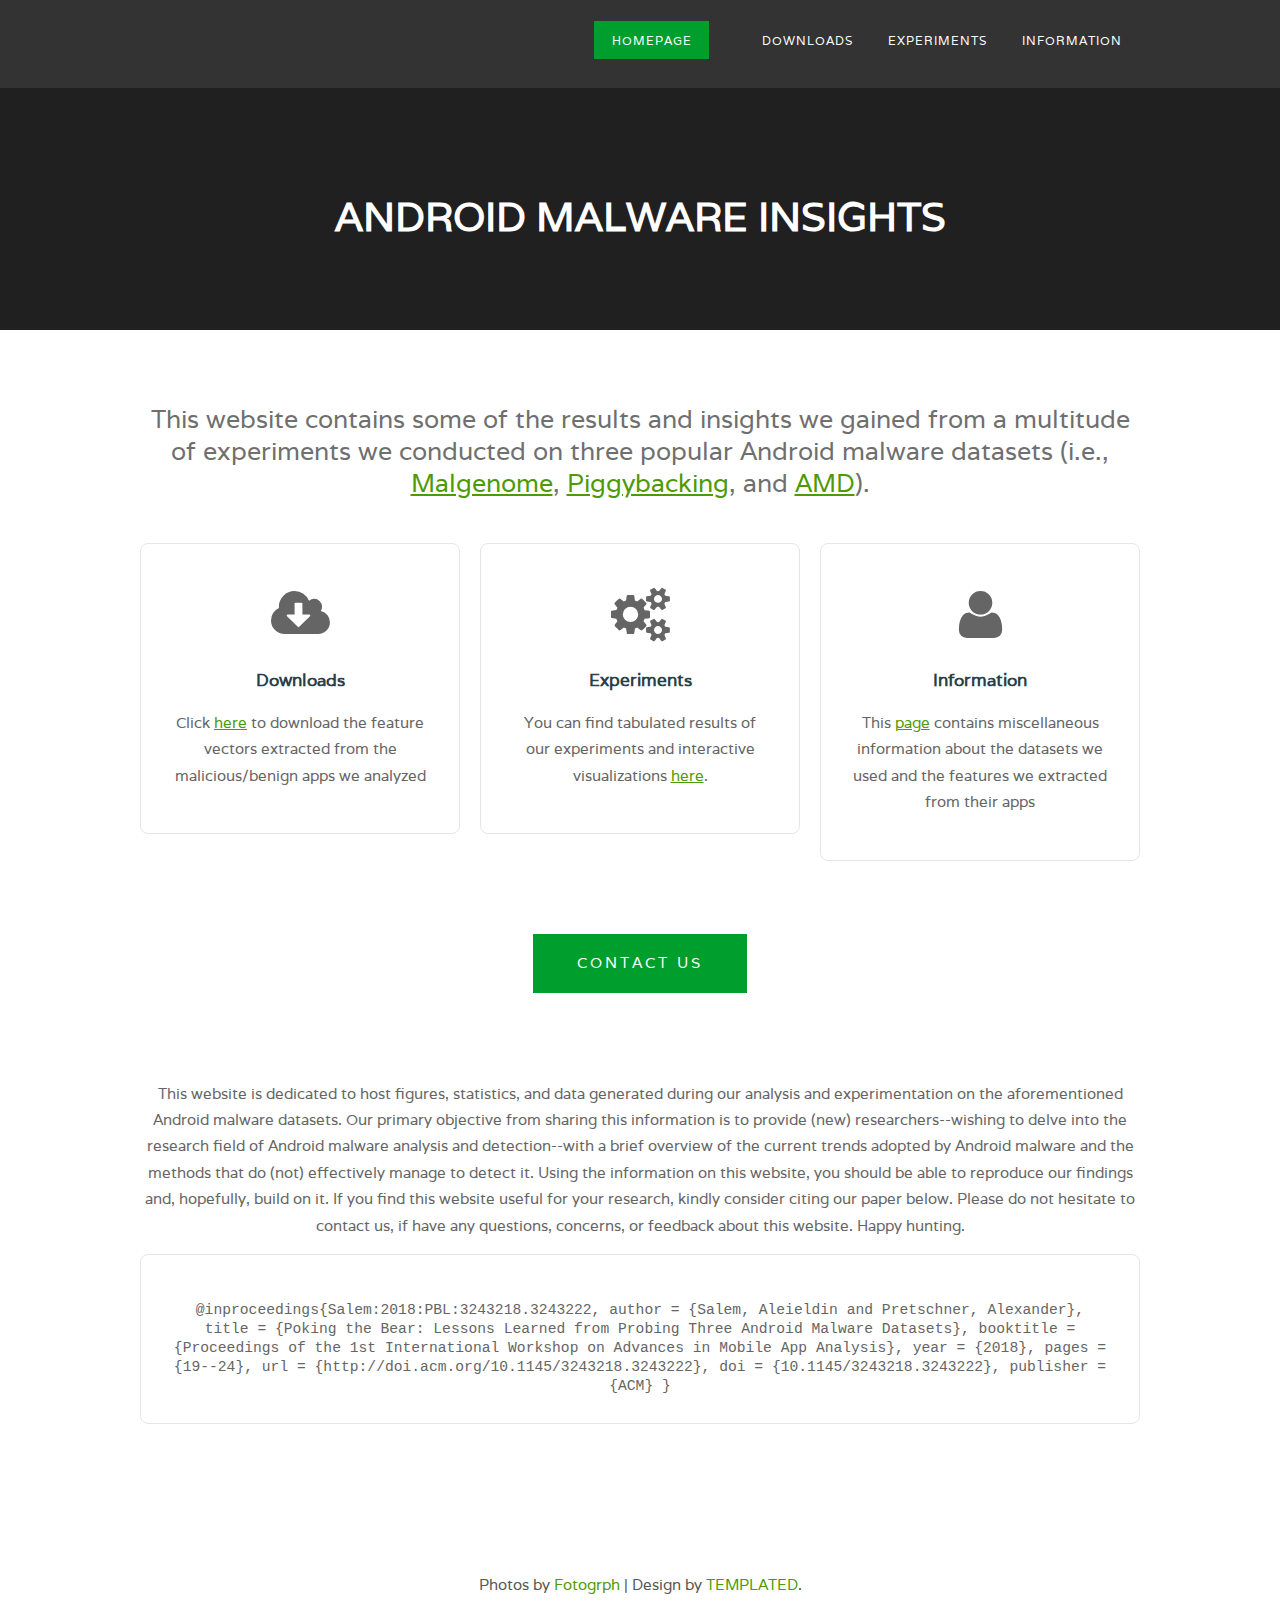
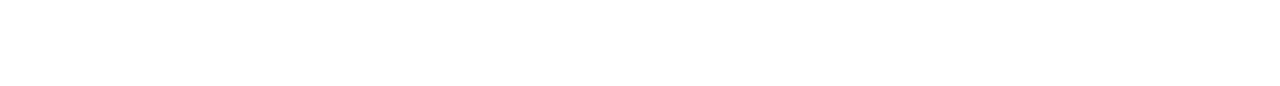
<file: index.html>
<!DOCTYPE html PUBLIC "-//W3C//DTD XHTML 1.0 Strict//EN" "http://www.w3.org/TR/xhtml1/DTD/xhtml1-strict.dtd">
<!--
Design by TEMPLATED
http://templated.co
Released for free under the Creative Commons Attribution License

Name       : PlainDisplay 
Description: A two-column, fixed-width design with dark color scheme.
Version    : 1.0
Released   : 20140309

-->
<html xmlns="http://www.w3.org/1999/xhtml">
<head>
<meta http-equiv="Content-Type" content="text/html; charset=utf-8" />
<title>Android Malware Insights 2018</title>
<meta name="keywords" content="" />
<meta name="description" content="" />
<link href="http://fonts.googleapis.com/css?family=Varela" rel="stylesheet" />
<link href="default.css" rel="stylesheet" type="text/css" media="all" />
<link href="fonts.css" rel="stylesheet" type="text/css" media="all" />

<!--[if IE 6]><link href="default_ie6.css" rel="stylesheet" type="text/css" /><![endif]-->

</head>
<body>
<div id="wrapper">
	<div id="header-wrapper">
	<div id="header" class="container">
		<div id="logo">
			<h1><a href="#"></a></h1>
		</div>
		<div id="menu">
			<ul>
				<li class="current_page_item"><a href="index.html" accesskey="1" title="">Homepage</a></li>
				<li><a href="#" accesskey="2" title=""></a></li>
				<li><a href="downloads.html" accesskey="3" title="">Downloads</a></li>
				<li><a href="experiments.html" accesskey="4" title="">Experiments</a></li>
				<li><a href="information.html" accesskey="5" title="">Information</a></li>
			</ul>
		</div>
	</div>
	</div>
	<div id="banner">
		<div class="container">
			<div class="title">
				<h2>Android Malware Insights</h2>
				<span class="byline"></span></div>
			<!--<ul class="actions">
				<li><a href="#" class="button">Etiam posuere</a></li>
			</ul>-->
		</div>
	</div>
	<div id="extra" class="container">
		<div class="title">
			<!--<h2>Praesent scelerisquet</h2>-->
			<span class="byline">
                            This website contains some of the results and insights we gained from a multitude of experiments we conducted on three popular Android malware datasets (i.e., <a href="http://www.malgenomeproject.org/">Malgenome</a>, <a href="https://github.com/serval-snt-uni-lu/Piggybacking">Piggybacking</a>, and <a href="http://amd.arguslab.org/">AMD</a>).
                        </span> </div>
		<div id="three-column">
			<div class="boxA">
				<div class="box"> <span class="fa fa-cloud-download"></span>
                     <h3>Downloads</h3> <br/>
					<p>Click <a href="downloads.html">here</a> to download the feature vectors extracted from the malicious/benign apps we analyzed</p>
				</div>
			</div>
			<div class="boxB">
				<div class="box"> <span class="fa fa-cogs"></span>
                    <h3>Experiments</h3> <br/>
					<p>You can find tabulated results of our experiments and interactive visualizations <a href="experiments.html">here</a>.</p>
				</div>
			</div>
			<div class="boxC">
				<div class="box"> <span class="fa fa-user"></span>
                    <h3>Information</h3> <br/>
					<p>This <a href="information.html">page</a> contains miscellaneous information about the datasets we used and the features we extracted from their apps</p>
				</div>
			</div>
		</div>
	</div>
	<div>
		<div>
		<ul class="actions">
			<li><a href="mailto:salem@in.tum.de" class="button">Contact Us</a></li>
		</ul>
	</div>
	<div id="page" class="container">
		<p>This website is dedicated to host figures, statistics, and data generated during our analysis and experimentation on the aforementioned Android malware datasets. Our primary objective from sharing this information is to provide (new) researchers--wishing to delve into the research field of Android malware analysis and detection--with a brief overview of the current trends adopted by Android malware and the methods that do (not) effectively manage to detect it. Using the information on this website, you should be able to reproduce our findings and, hopefully, build on it. If you find this website useful for your research, kindly consider citing our paper below. Please do not hesitate to contact us, if have any questions, concerns, or feedback about this website. Happy hunting.
        </p>
        <div class="box" style="align:center;">
	<code>
		@inproceedings{Salem:2018:PBL:3243218.3243222,
		 author = {Salem, Aleieldin and Pretschner, Alexander},
		 title = {Poking the Bear: Lessons Learned from Probing Three Android Malware Datasets},
		 booktitle = {Proceedings of the 1st International Workshop on Advances in Mobile App Analysis},
		 year = {2018},
		 pages = {19--24},
		 url = {http://doi.acm.org/10.1145/3243218.3243222},
		 doi = {10.1145/3243218.3243222},
		 publisher = {ACM}
		} 
	</code>
       </div>	

	</div>
</div>
<div id="copyright" class="container">
	<p>Photos by <a href="http://fotogrph.com/">Fotogrph</a> | Design by <a href="http://templated.co" rel="nofollow">TEMPLATED</a>.</p>
</div> 
</body>
</html>
</file>
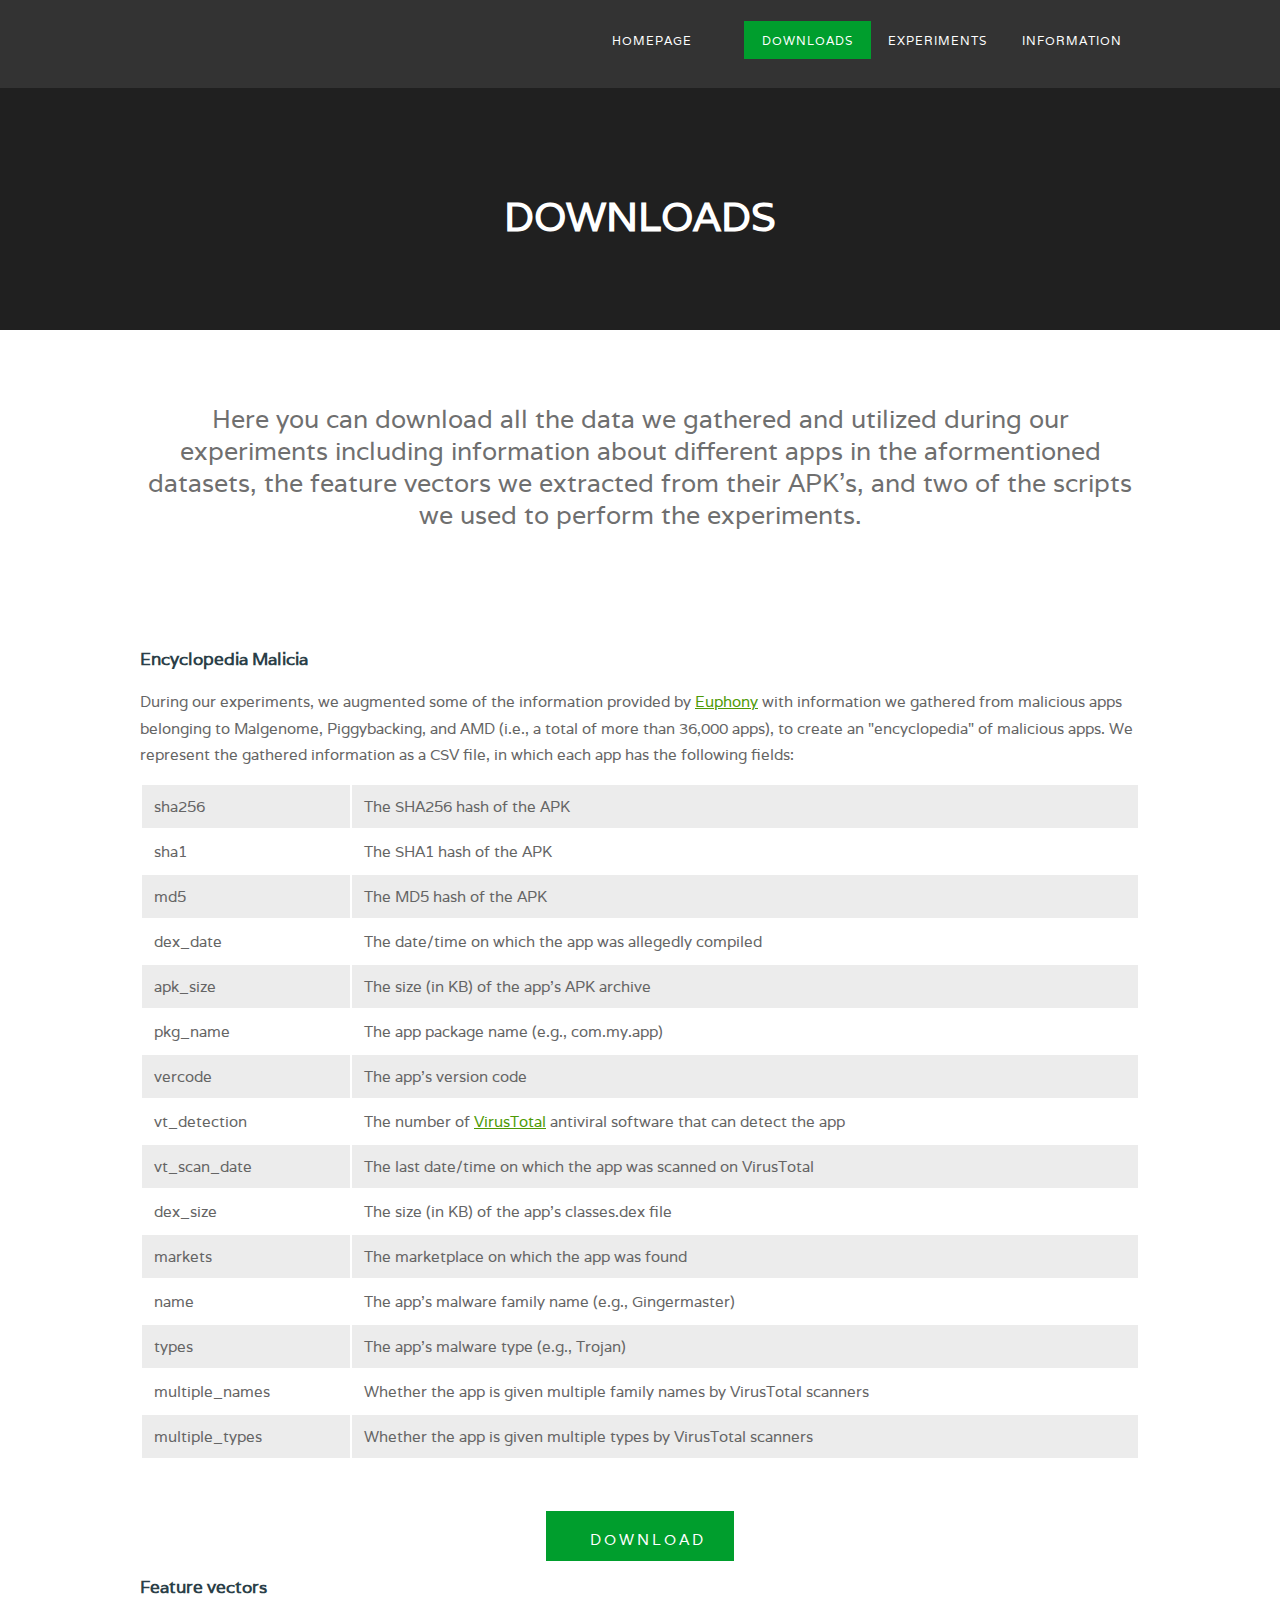
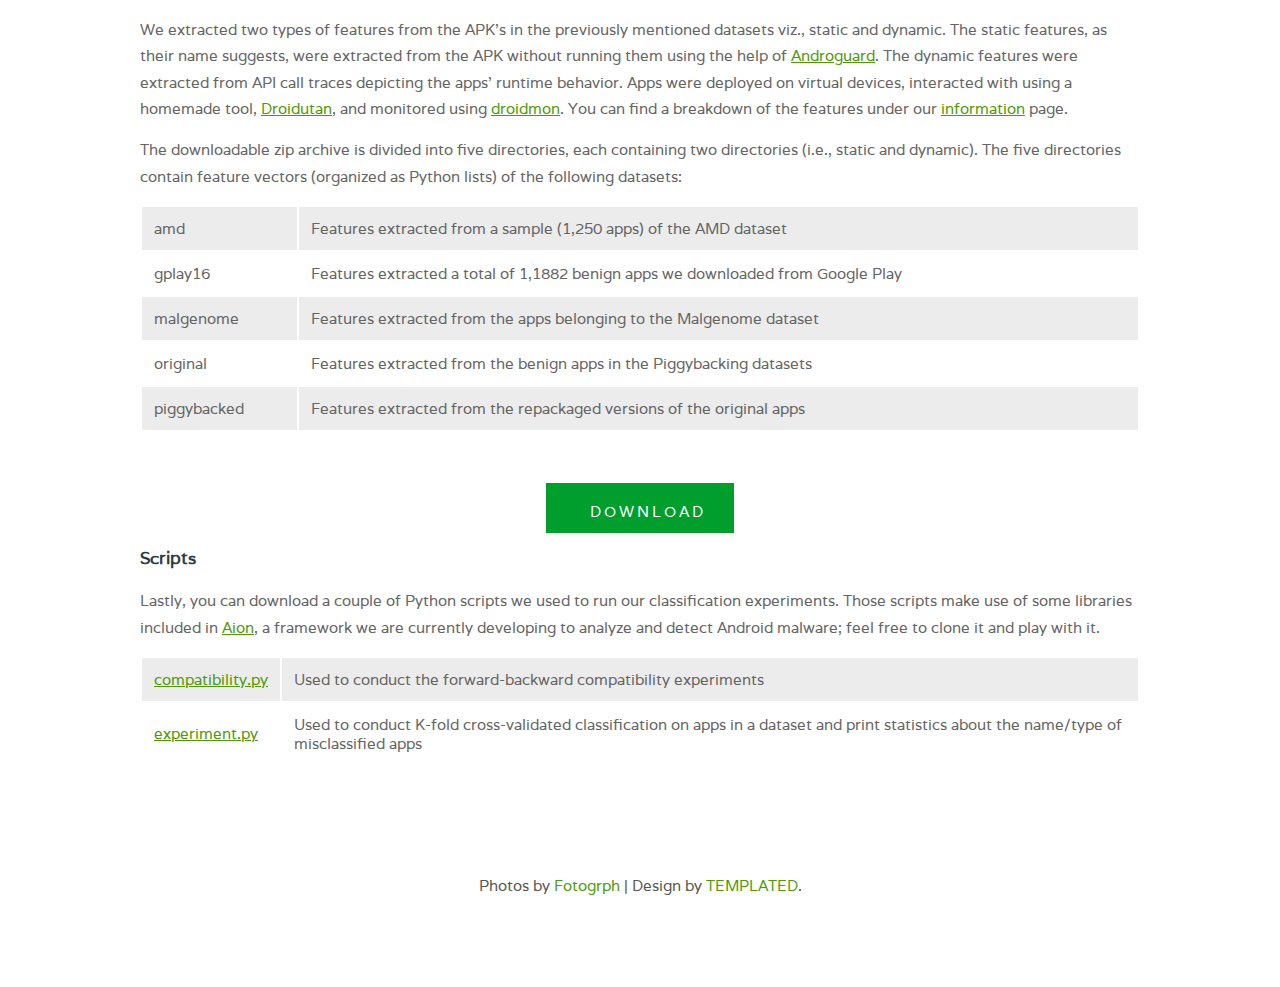
<file: downloads.html>
<!DOCTYPE html PUBLIC "-//W3C//DTD XHTML 1.0 Strict//EN" "http://www.w3.org/TR/xhtml1/DTD/xhtml1-strict.dtd">
<!--
Design by TEMPLATED
http://templated.co
Released for free under the Creative Commons Attribution License

Name       : PlainDisplay 
Description: A two-column, fixed-width design with dark color scheme.
Version    : 1.0
Released   : 20140309

-->
<html xmlns="http://www.w3.org/1999/xhtml">
<head>
<meta http-equiv="Content-Type" content="text/html; charset=utf-8" />
<title>Android Malware Insights 2018</title>
<meta name="keywords" content="" />
<meta name="description" content="" />
<link href="http://fonts.googleapis.com/css?family=Varela" rel="stylesheet" />
<link href="default.css" rel="stylesheet" type="text/css" media="all" />
<link href="fonts.css" rel="stylesheet" type="text/css" media="all" />

<!--[if IE 6]><link href="default_ie6.css" rel="stylesheet" type="text/css" /><![endif]-->

</head>
<body>
<div id="wrapper">
	<div id="header-wrapper">
	<div id="header" class="container">
		<div id="logo">
			<h1><a href="#"></a></h1>
		</div>
		<div id="menu">
			<ul>
				<li><a href="index.html" accesskey="1" title="">Homepage</a></li>
				<li><a href="#" accesskey="2" title=""></a></li>
				<li class="current_page_item"><a href="downloads.html" accesskey="3" title="">Downloads</a></li>
				<li><a href="experiments.html" accesskey="4" title="">Experiments</a></li>
				<li><a href="information.html" accesskey="5" title="">Information</a></li>
			</ul>
		</div>
	</div>
	</div>
	<div id="banner">
		<div class="container">
			<div class="title">
				<h2>Downloads</h2>
				<span class="byline"></span></div>
			<!--<ul class="actions">
				<li><a href="#" class="button">Etiam posuere</a></li>
			</ul>-->
		</div>
	</div>
	<div id="extra" class="container">
		<div class="title">
			<span class="byline">
				Here you can download all the data we gathered and utilized during our experiments including information about 
				different apps in the aformentioned datasets, the feature vectors we extracted from their APK's, and two of the
				scripts we used to perform the experiments.
            </span> 
        </div>
	</div>
	
	<!--  Page content here -->
	<div class="container">
		<h3>Encyclopedia Malicia</h3>
		<br/>
		<p>During our experiments, we augmented some of the information provided by <a href="https://github.com/fmind/euphony">Euphony</a>
		with information we gathered from malicious apps belonging to Malgenome, Piggybacking, and AMD (i.e., a total of more than
		36,000 apps), to create an "encyclopedia" of malicious apps. We represent the gathered information as a CSV file, in which
		each app has the following fields:</p>
		<table width="100%">
			<tr><td>sha256</td><td> The SHA256 hash of the APK</td></tr>
			<tr><td>sha1</td><td>The SHA1 hash of the APK</td></tr>
			<tr><td>md5</td><td>The MD5 hash of the APK</td></tr>
			<tr><td>dex_date</td><td>The date/time on which the app was allegedly compiled</td></tr>
			<tr><td>apk_size</td><td>The size (in KB) of the app's APK archive</td></tr>
			<tr><td>pkg_name</td><td>The app package name (e.g., com.my.app)</td></tr>
			<tr><td>vercode</td><td>The app's version code</td></tr>
			<tr><td>vt_detection</td><td>The number of <a href="https://www.virustotal.com/en/#search">VirusTotal</a> antiviral software that can detect the app</td></tr>
			<tr><td>vt_scan_date</td><td>The last date/time on which the app was scanned on VirusTotal</td></tr>
			<tr><td>dex_size</td><td>The size (in KB) of the app's classes.dex file</td></tr>
			<tr><td>markets</td><td>The marketplace on which the app was found</td></tr>
			<tr><td>name</td><td>The app's malware family name (e.g., Gingermaster)</td></tr>
			<tr><td>types</td><td>The app's malware type (e.g., Trojan)</td></tr>
			<tr><td>multiple_names</td><td>Whether the app is given multiple family names by VirusTotal scanners</td></tr>
			<tr><td>multiple_types</td><td>Whether the app is given multiple types by VirusTotal scanners</td></tr>
		</table>
		<br/>
		<ul class="actions">
			<li><a href="https://drive.google.com/open?id=1RLz5HTzp1mPSpyxgbBcmrkXSebk-vJmg" class="button" style="width: 100px; height: 50px;">Download</a></li>
		</ul>
	
		<h3>Feature vectors</h3>
		<br/>
		<p>We extracted two types of features from the APK's in the previously mentioned datasets viz., static and dynamic.
		The static features, as their name suggests, were extracted from the APK without running them using the help of 
		<a href="https://github.com/androguard/androguard">Androguard</a>. The dynamic features were extracted from API call
		traces depicting the apps' runtime behavior. Apps were deployed on virtual devices, interacted with using a homemade
		tool, <a href="https://github.com/aleisalem/Droidutan">Droidutan</a>, and monitored using 
		<a href="https://github.com/idanr1986/droidmon">droidmon</a>. You can find a breakdown of the features under our 
		<a href="information.html">information</a> page.</p>
		<p>The downloadable zip archive is divided into five directories, each containing two directories (i.e., static and dynamic).
		The five directories contain feature vectors (organized as Python lists) of the following datasets:</p>
		<table width="100%">
			<tr><td>amd</td><td>Features extracted from a sample (1,250 apps) of the AMD dataset</td></tr>
			<tr><td>gplay16</td><td>Features extracted a total of 1,1882 benign apps we downloaded from Google Play</td></tr>
			<tr><td>malgenome</td><td>Features extracted from the apps belonging to the Malgenome dataset</td></tr>
			<tr><td>original</td><td>Features extracted from the benign apps in the Piggybacking datasets</td></tr>
			<tr><td>piggybacked</td><td>Features extracted from the repackaged versions of the original apps</td></tr>
		</table>
		<br/>
		<ul class="actions">
			<li><a href="data/feature_vectors.zip" class="button" style="width: 100px; height: 50px;">Download</a></li>
		</ul>	
	
		<h3>Scripts</h3>
		<br/>
		<p>Lastly, you can download a couple of Python scripts we used to run our classification experiments. Those scripts
		make use of some libraries included in <a href="https://github.com/aleisalem/Aion">Aion</a>, a framework we are currently
		developing to analyze and detect Android malware; feel free to clone it and play with it.</p>
		<table width="100%">
			<tr><td><a href="scripts/compatiblity.py">compatibility.py</a></td><td>Used to conduct the forward-backward compatibility experiments</td></tr>
			<tr><td><a href="scripts/experiment.py">experiment.py</a></td><td>Used to conduct K-fold cross-validated classification on apps in a dataset and print
			 statistics about the name/type of misclassified apps</td></tr>
		</table>
	
	</div>
	
	
	<div id="copyright" class="container">
	<p>Photos by <a href="http://fotogrph.com/">Fotogrph</a> | Design by <a href="http://templated.co" rel="nofollow">TEMPLATED</a>.</p>
</div> 
</body>
</html>
</file>
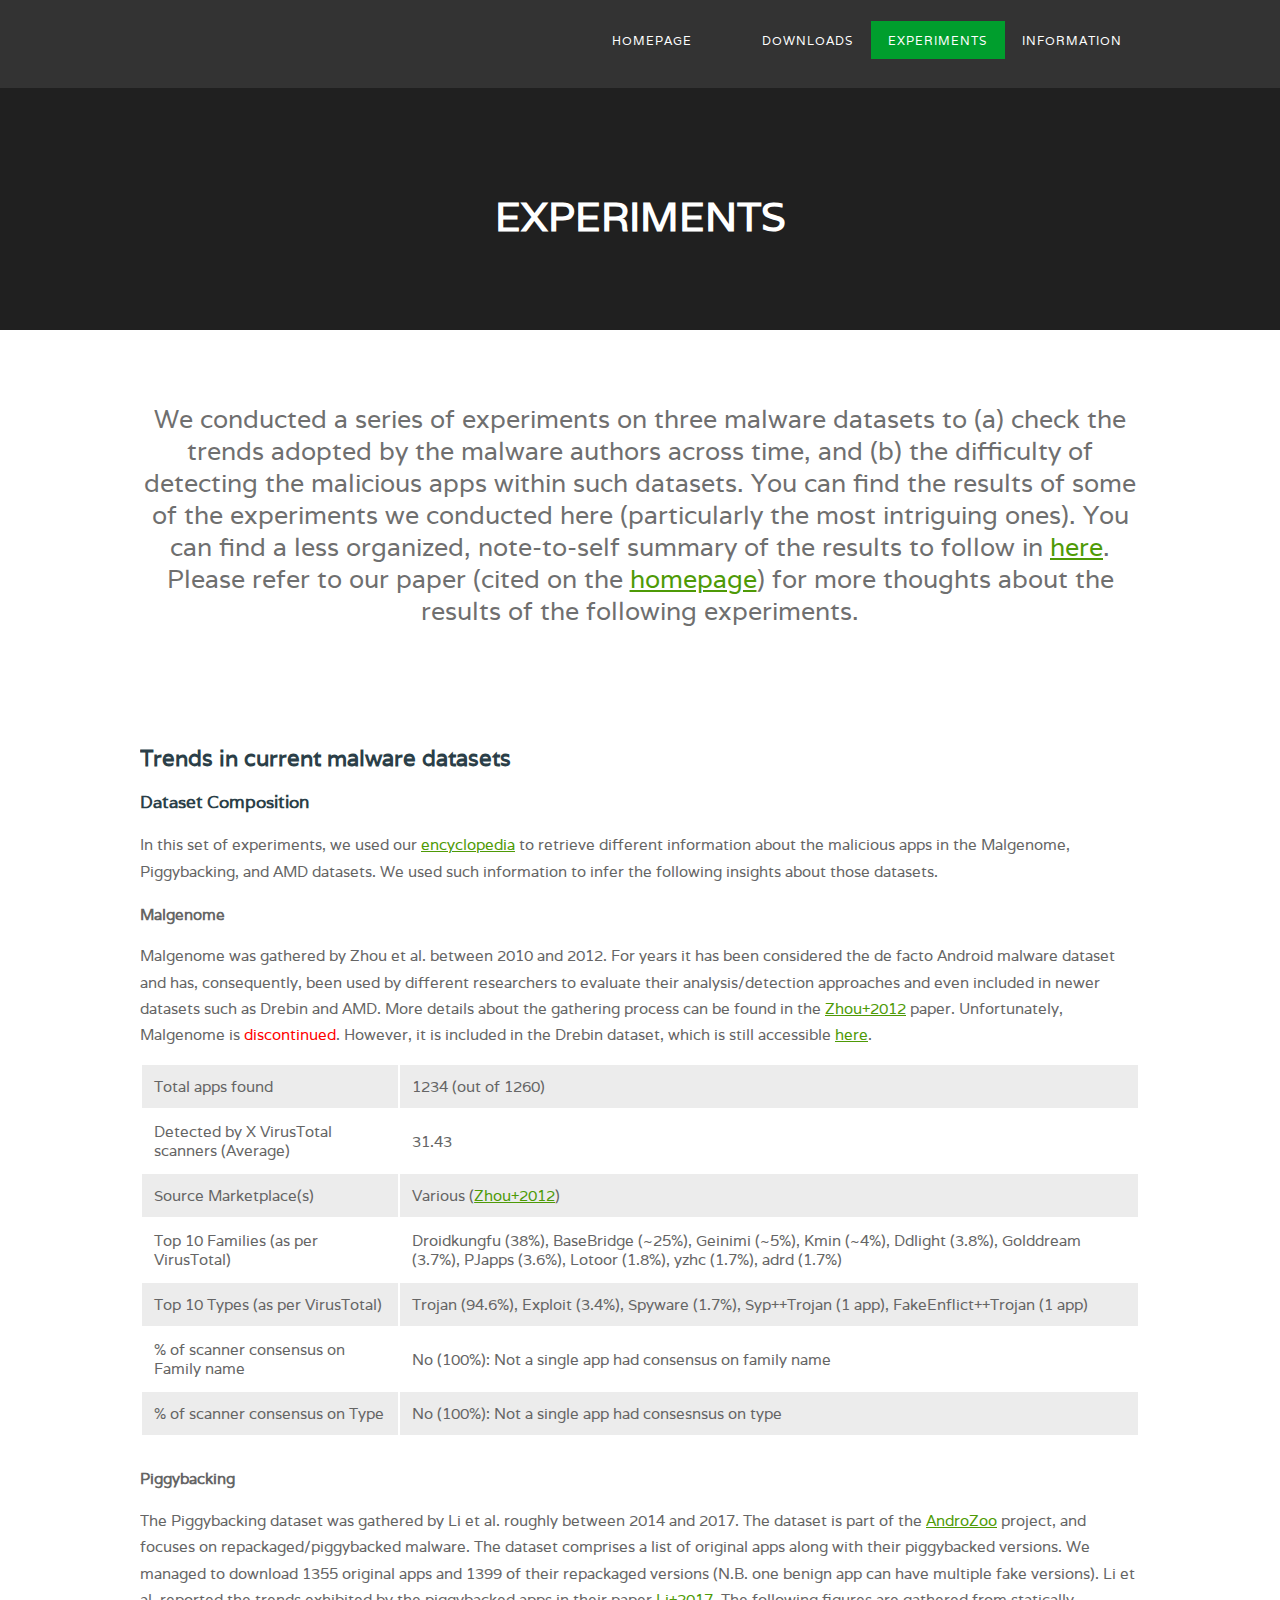
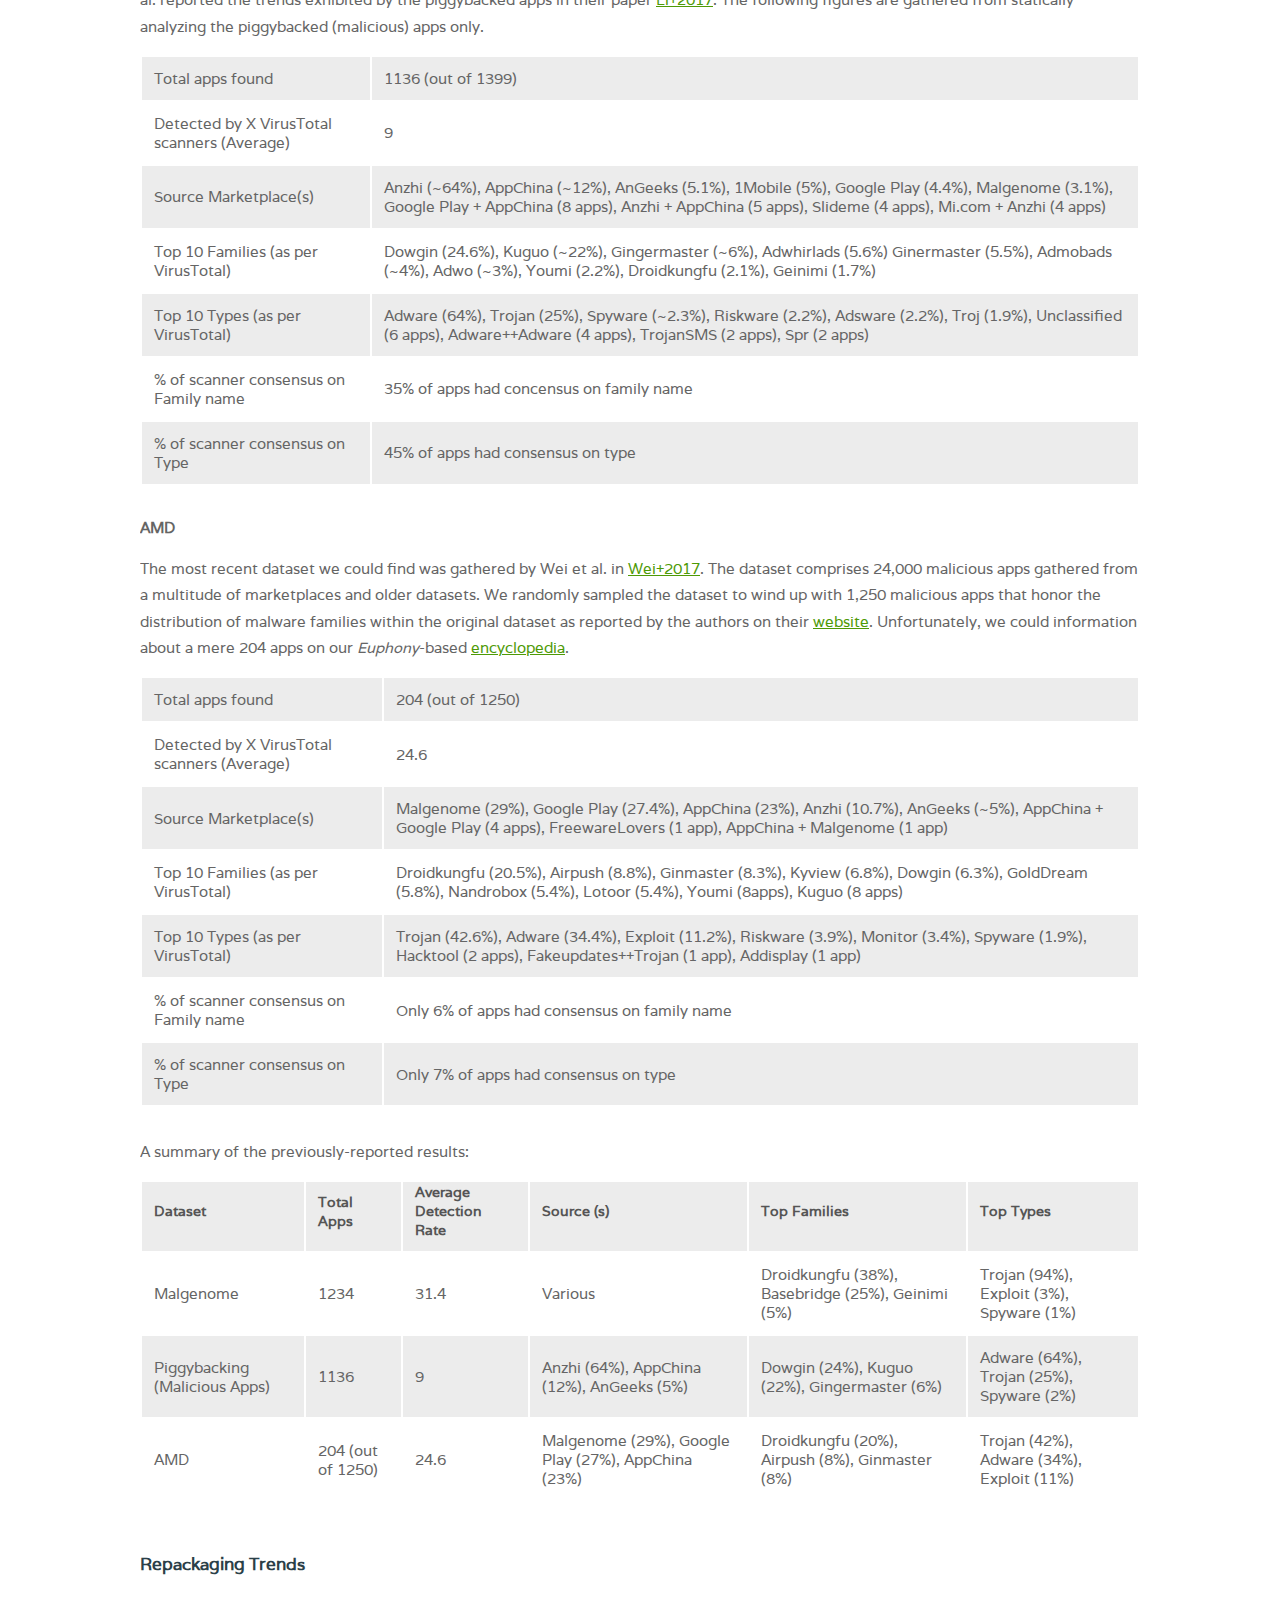
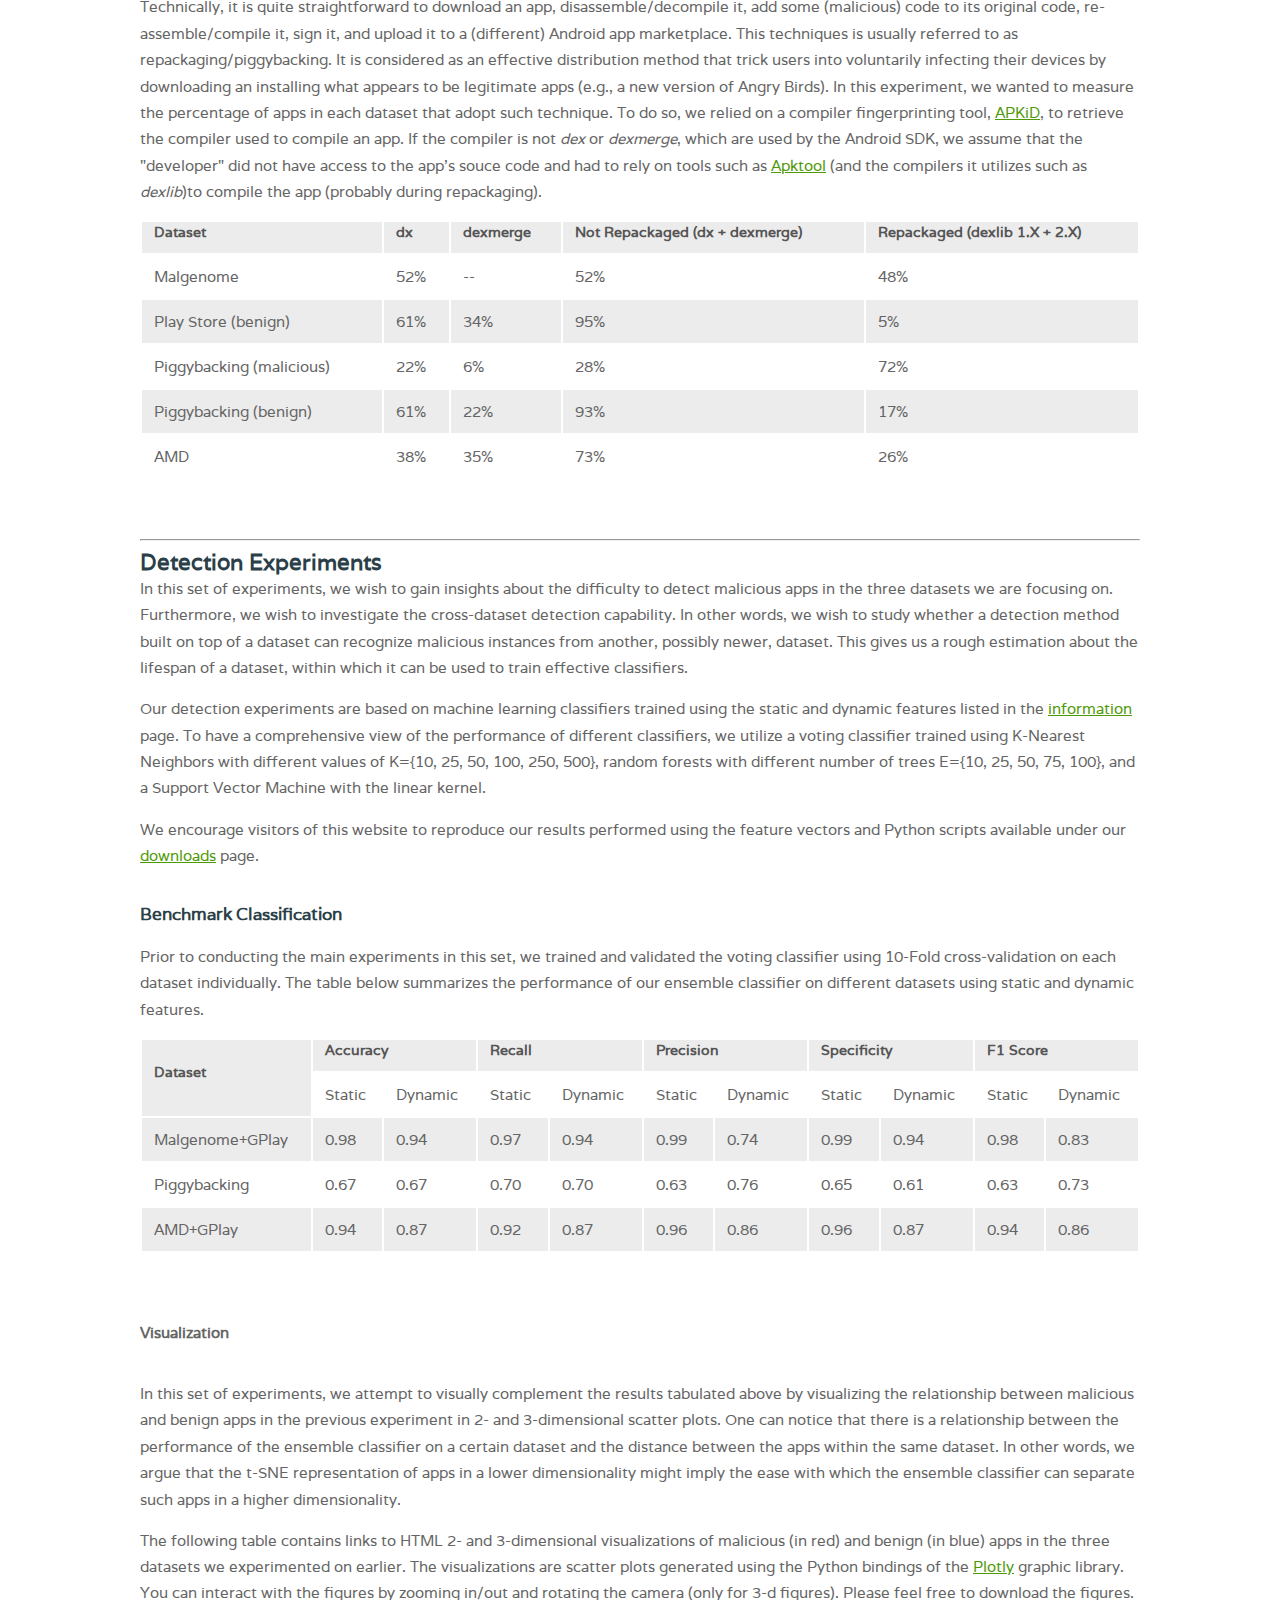
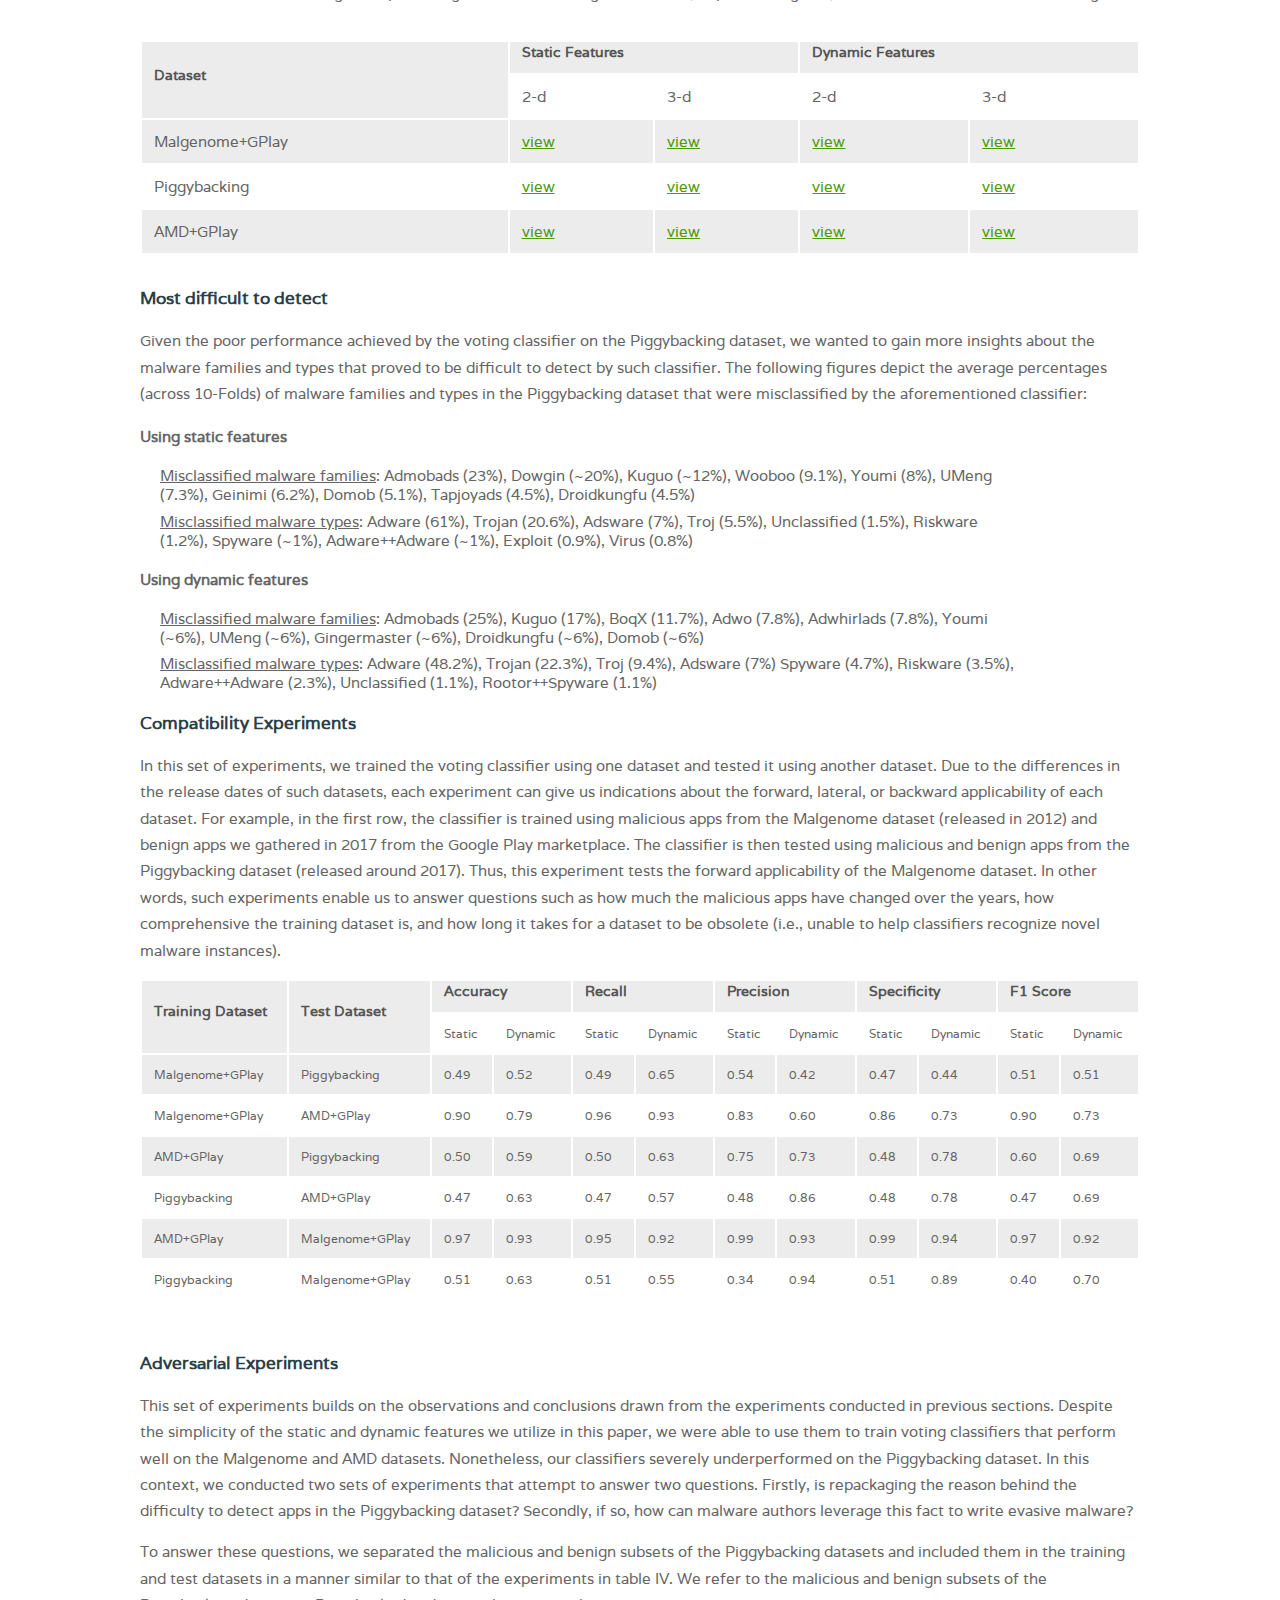
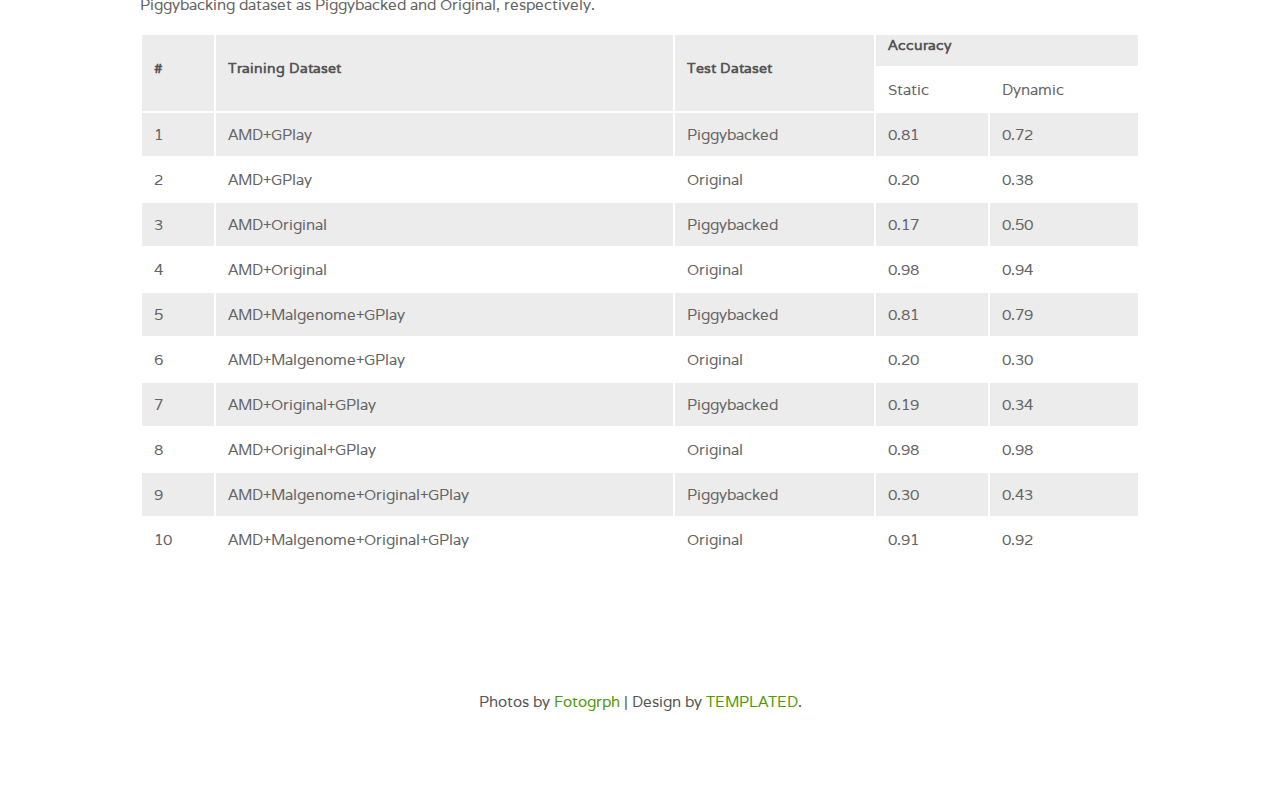
<file: experiments.html>
<!DOCTYPE html PUBLIC "-//W3C//DTD XHTML 1.0 Strict//EN" "http://www.w3.org/TR/xhtml1/DTD/xhtml1-strict.dtd">
<!--
Design by TEMPLATED
http://templated.co
Released for free under the Creative Commons Attribution License

Name       : PlainDisplay 
Description: A two-column, fixed-width design with dark color scheme.
Version    : 1.0
Released   : 20140309

-->
<html xmlns="http://www.w3.org/1999/xhtml">
<head>
<meta http-equiv="Content-Type" content="text/html; charset=utf-8" />
<title>Android Malware Insights 2018</title>
<meta name="keywords" content="" />
<meta name="description" content="" />
<link href="http://fonts.googleapis.com/css?family=Varela" rel="stylesheet" />
<link href="default.css" rel="stylesheet" type="text/css" media="all" />
<link href="fonts.css" rel="stylesheet" type="text/css" media="all" />

<!--[if IE 6]><link href="default_ie6.css" rel="stylesheet" type="text/css" /><![endif]-->

</head>
<body>
<div id="wrapper">
	<div id="header-wrapper">
	<div id="header" class="container">
		<div id="logo">
			<h1><a href="#"></a></h1>
		</div>
		<div id="menu">
			<ul>
				<li><a href="index.html" accesskey="1" title="">Homepage</a></li>
				<li><a href="#" accesskey="2" title=""></a></li>
				<li><a href="downloads.html" accesskey="3" title="">Downloads</a></li>
				<li class="current_page_item"><a href="experiments.html" accesskey="4" title="">Experiments</a></li>
				<li><a href="information.html" accesskey="5" title="">Information</a></li>
			</ul>
		</div>
	</div>
	</div>
	<div id="banner">
		<div class="container">
			<div class="title">
				<h2>Experiments</h2>
				<span class="byline"></span></div>
			<!--<ul class="actions">
				<li><a href="#" class="button">Etiam posuere</a></li>
			</ul>-->
		</div>
	</div>
	<div id="extra" class="container">
		<div class="title">
			<span class="byline">
				We conducted a series of experiments on three malware datasets to (a) check the trends adopted by the malware authors across
				time, and (b) the difficulty of detecting the malicious apps within such datasets. You can find the results of some of the
				experiments we conducted here (particularly the most intriguing ones). You can find a less organized, note-to-self summary
				of the results to follow in <a href="data/stats.txt">here</a>. Please refer to our paper (cited on the <a href="index.html">
				homepage</a>) for more thoughts about the results of the following experiments.
            </span> 
        </div>
	</div>
	
	<!--  Page content here -->
	<div class="container">
		<h2>Trends in current malware datasets</h2>
		<br/>
		<h3>Dataset Composition</h3>
		<br/>
		<p>In this set of experiments, we used our <a href="https://drive.google.com/open?id=1RLz5HTzp1mPSpyxgbBcmrkXSebk-vJmg">encyclopedia</a> to retrieve different information
		about the malicious apps in the Malgenome, Piggybacking, and AMD datasets. We used such information to infer the following insights
		about those datasets.</p>
		
		<h4>Malgenome</h4>
		<p>Malgenome was gathered by Zhou et al. between 2010 and 2012. For years it has been considered the de facto Android malware
		dataset and has, consequently, been used by different researchers to evaluate their analysis/detection approaches and even
		included in newer datasets such as Drebin and AMD. More details about the gathering process can be found in the 
		<a href="information.html#zhou+2012">Zhou+2012</a> paper. Unfortunately, Malgenome is <b style="color:red;">discontinued</b>. 
		However, it is included	in the Drebin dataset, which is still accessible <a href="https://www.sec.cs.tu-bs.de/~danarp/drebin/">here</a>.</p>
		<table>
			<tr><td>Total apps found</td><td>1234 (out of 1260)</td></tr>
			<tr><td>Detected by X VirusTotal scanners (Average)</td><td>31.43</td></tr>
			<tr><td>Source Marketplace(s)</td><td>Various (<a href="information.html#zhou+2012">Zhou+2012</a>)</td></tr>
			<tr><td>Top 10 Families (as per VirusTotal)</td><td>Droidkungfu (38%), BaseBridge (~25%), Geinimi (~5%), Kmin (~4%), Ddlight (3.8%), 
																Golddream (3.7%), PJapps (3.6%), Lotoor (1.8%), yzhc (1.7%), adrd (1.7%)</td></tr>
			<tr><td>Top 10 Types (as per VirusTotal)</td><td>Trojan (94.6%), Exploit (3.4%), Spyware (1.7%), Syp++Trojan (1 app), 
															FakeEnflict++Trojan (1 app)</td></tr>
			<tr><td>% of scanner consensus on Family name</td><td>No (100%): Not a single app had consensus on family name</td></tr>
			<tr><td>% of scanner consensus on Type</td><td>No (100%): Not a single app had consesnsus on type</td></tr>
		</table>
		<h4>Piggybacking</h4>
		<p>The Piggybacking dataset was gathered by Li et al. roughly between 2014 and 2017. The dataset is part of the
		<a href="https://androzoo.uni.lu/access">AndroZoo</a> project, and focuses on repackaged/piggybacked malware.
		The dataset comprises a list of original apps along with their piggybacked versions. We managed to download 1355 original
		apps and 1399 of their repackaged versions (N.B. one benign app can have multiple fake versions). Li et al. reported the
		trends exhibited by the piggybacked apps in their paper <a href="information.html#li+2017">Li+2017</a>. The following figures
		are gathered from statically analyzing the <b>piggybacked (malicious)</b> apps only.</p>
		<table>
			<tr><td>Total apps found</td><td>1136 (out of 1399)</td></tr>
			<tr><td>Detected by X VirusTotal scanners (Average)</td><td>9</td></tr>
			<tr><td>Source Marketplace(s)</td><td>Anzhi (~64%), AppChina (~12%), AnGeeks (5.1%), 1Mobile (5%), Google Play (4.4%),
												Malgenome (3.1%), Google Play + AppChina (8 apps), Anzhi + AppChina (5 apps),
												Slideme (4 apps), Mi.com + Anzhi (4 apps)</td></tr>
			<tr><td>Top 10 Families (as per VirusTotal)</td><td>Dowgin (24.6%), Kuguo (~22%), Gingermaster (~6%), Adwhirlads (5.6%)
														Ginermaster (5.5%), Admobads (~4%), Adwo (~3%), Youmi (2.2%), Droidkungfu (2.1%), 
														Geinimi (1.7%)</td></tr>
			<tr><td>Top 10 Types (as per VirusTotal)</td><td>Adware (64%), Trojan (25%), Spyware (~2.3%), Riskware (2.2%), Adsware (2.2%),
																 Troj (1.9%), Unclassified (6 apps), Adware++Adware (4 apps), TrojanSMS (2 apps), 
																Spr (2 apps)</td></tr>
			<tr><td>% of scanner consensus on Family name</td><td>35% of apps had concensus on family name</td></tr>
			<tr><td>% of scanner consensus on Type</td><td>45% of apps had consensus on type</td></tr>
		</table>
		<h4>AMD</h4>
		<p>The most recent dataset we could find was gathered by Wei et al. in <a href="information.html#wei+2017">Wei+2017</a>. 
		The dataset comprises 24,000 malicious apps gathered from a multitude of marketplaces and older datasets. We randomly sampled
		the dataset to wind up with 1,250 malicious apps that honor the distribution of malware families within the original dataset 
		as reported by the authors on their <a href="http://amd.arguslab.org/">website</a>. Unfortunately, we could information about
		a mere 204 apps on our <i>Euphony</i>-based <a href="https://drive.google.com/open?id=1RLz5HTzp1mPSpyxgbBcmrkXSebk-vJmg">encyclopedia</a>.</p>
		<table>
			<tr><td>Total apps found</td><td>204 (out of 1250)</td></tr>
			<tr><td>Detected by X VirusTotal scanners (Average)</td><td>24.6</td></tr>
			<tr><td>Source Marketplace(s)</td><td>Malgenome (29%), Google Play (27.4%), AppChina (23%), Anzhi (10.7%), AnGeeks (~5%), 
												AppChina + Google Play (4 apps), FreewareLovers (1 app), AppChina + Malgenome (1 app)</td></tr>
			<tr><td>Top 10 Families (as per VirusTotal)</td><td>Droidkungfu (20.5%), Airpush (8.8%), Ginmaster (8.3%), Kyview (6.8%), 
															Dowgin (6.3%), GoldDream (5.8%), Nandrobox (5.4%), Lotoor (5.4%), Youmi (8apps), 
															Kuguo (8 apps)</td></tr>
			<tr><td>Top 10 Types (as per VirusTotal)</td><td>Trojan (42.6%), Adware (34.4%), Exploit (11.2%), Riskware (3.9%), 
															Monitor (3.4%), Spyware (1.9%), Hacktool (2 apps), Fakeupdates++Trojan (1 app), 
															Addisplay (1 app)</td></tr>
			<tr><td>% of scanner consensus on Family name</td><td>Only 6% of apps had consensus on family name</td></tr>
			<tr><td>% of scanner consensus on Type</td><td>Only 7% of apps had consensus on type</td></tr>
		</table>
		<p>A summary of the previously-reported results:</p>
		<table>
		  <tr>
		    <th>Dataset</th>
		    <th>Total Apps</th>
		    <th>Average Detection Rate</th>
		    <th>Source (s)</th>
		    <th>Top Families</th>
		    <th>Top Types</th>
		  </tr>
		  <tr>
		    <td>Malgenome</td>
		    <td>1234</td>
		    <td>31.4</td>
		    <td>Various</td>
		    <td>Droidkungfu (38%), Basebridge (25%), Geinimi (5%)</td>
		    <td>Trojan (94%), Exploit (3%), Spyware (1%)</td>
		  </tr>
		  <tr>
		    <td>Piggybacking (Malicious Apps)</td>
		    <td>1136</td>
		    <td>9</td>
		    <td>Anzhi (64%), AppChina (12%), AnGeeks (5%)</td>
		    <td>Dowgin (24%), Kuguo (22%), Gingermaster (6%)</td>
		    <td>Adware (64%), Trojan (25%), Spyware (2%)</td>
		  </tr>
		  <tr>
		    <td>AMD</td>
		    <td>204 (out of 1250)</td>
		    <td>24.6</td>
		    <td>Malgenome (29%), Google Play (27%), AppChina (23%)</td>
		    <td>Droidkungfu (20%), Airpush (8%), Ginmaster (8%)</td>
		    <td>Trojan (42%), Adware (34%), Exploit (11%)</td>
		  </tr>
		</table>
		<br/>
	
		<h3>Repackaging Trends</h3>
		<br/>
		<p>Technically, it is quite straightforward to download an app, disassemble/decompile it, add some (malicious) code to its 
		original code, re-assemble/compile it, sign it, and upload it to a (different) Android app marketplace. This techniques is
		usually referred to as repackaging/piggybacking. It is considered as an effective distribution method that trick users into
		voluntarily infecting their devices by downloading an installing what appears to be legitimate apps (e.g., a new version of
		Angry Birds). In this experiment, we wanted to measure the percentage of apps in each dataset that adopt such technique.
		To do so, we relied on a compiler fingerprinting tool, <a href="https://github.com/rednaga/APKiD">APKiD</a>, to retrieve the compiler used to compile an app. If the compiler
		is not <i>dex</i> or <i>dexmerge</i>, which are used by the Android SDK, we assume that the "developer" did not have access to
		the app's souce code and had to rely on tools such as <a href="http://ibotpeaches.github.io/Apktool/">Apktool</a> (and the compilers it utilizes such as <i>dexlib</i>)to compile
		the app (probably during repackaging).</p>
		<table>
		  <tr>
		    <th>Dataset</th>
		    <th>dx</th>
		    <th>dexmerge</th>
		    <th>Not Repackaged (dx + dexmerge)</th>
		    <th>Repackaged (dexlib 1.X + 2.X)</th>
		  </tr>
		  <tr>
		    <td>Malgenome</td>
		    <td>52%</td>
		    <td>--</td>
		    <td>52%</td>
		    <td>48%</td>
		  </tr>
		  <tr>
		    <td>Play Store (benign)</td>
		    <td>61%</td>
		    <td>34%</td>
		    <td>95%</td>
		    <td>5%</td>
		  </tr>
		  <tr>
		    <td>Piggybacking (malicious)</td>
		    <td>22%</td>
		    <td>6%</td>
		    <td>28%</td>
		    <td>72%</td>
		  </tr>
		  <tr>
		    <td>Piggybacking (benign)</td>
		    <td>61%</td>
		    <td>22%</td>
		    <td>93%</td>
		    <td>17%</td>
		  </tr>
		  <tr>
		    <td>AMD</td>
		    <td>38%</td>
		    <td>35%</td>
		    <td>73%</td>
		    <td>26%</td>
		  </tr>
		</table>
		<br/>
		<hr></hr>
		<h2>Detection Experiments</h2>
		<p>In this set of experiments, we wish to gain insights about the difficulty to detect malicious apps in the three datasets we are
		focusing on. Furthermore, we wish to investigate the cross-dataset detection capability. In other words, we wish to study whether 
		a detection method built on top of a dataset can recognize malicious instances from another, possibly newer, dataset. This gives us
		a rough estimation about the lifespan of a dataset, within which it can be used to train effective classifiers.</p>
		<p>Our detection experiments are based on machine learning classifiers trained using the static and dynamic features listed in the
		<a href="information.html">information</a> page. To have a comprehensive view of the performance of different classifiers, we 
		utilize a voting classifier trained using K-Nearest Neighbors with different values of K={10, 25, 50, 100, 250, 500}, random forests
		with different number of trees E={10, 25, 50, 75, 100}, and a Support Vector Machine with the linear kernel.</p>
		<p>We encourage visitors of this website to reproduce our results performed using the feature vectors and Python scripts available
		under our <a href="downloads.html">downloads</a> page.</p>
		<br/>
		<h3>Benchmark Classification</h3>
		<br/>
		<p>Prior to conducting the main experiments in this set, we trained and validated the voting classifier using 10-Fold 
		cross-validation on each dataset individually. The table below summarizes the performance of our ensemble classifier on 
		different datasets using static and dynamic features.</p>
		<table>
		  <tr>
		    <th rowspan="2">Dataset</th>
		    <th colspan="2">Accuracy</th>
		    <th colspan="2">Recall</th>
		    <th colspan="2">Precision</th>
		    <th colspan="2">Specificity</th>
		    <th colspan="2">F1 Score</th>
		  </tr>
		  <tr>
		    <td>Static</td>
		    <td>Dynamic</td>
		    <td>Static</td>
		    <td>Dynamic</td>
		    <td>Static</td>
		    <td>Dynamic</td>
		    <td>Static</td>
		    <td>Dynamic</td>
		    <td>Static</td>
		    <td>Dynamic</td>
		  </tr>
		  <tr>
		    <td>Malgenome+GPlay</td>
		    <td>0.98</td>
		    <td>0.94</td>
		    <td>0.97</td>
		    <td>0.94</td>
		    <td>0.99</td>
		    <td>0.74</td>
		    <td>0.99</td>
		    <td>0.94</td>
		    <td>0.98</td>
		    <td>0.83</td>
		  </tr>
		  <tr>
		    <td>Piggybacking</td>
		    <td>0.67</td>
		    <td>0.67</td>
		    <td>0.70</td>
		    <td>0.70</td>
		    <td>0.63</td>
		    <td>0.76</td>
		    <td>0.65</td>
		    <td>0.61</td>
		    <td>0.63</td>
		    <td>0.73</td>
		  </tr>
		  <tr>
		    <td>AMD+GPlay</td>
		    <td>0.94</td>
		    <td>0.87</td>
		    <td>0.92</td>
		    <td>0.87</td>
		    <td>0.96</td>
		    <td>0.86</td>
		    <td>0.96</td>
		    <td>0.87</td>
		    <td>0.94</td>
		    <td>0.86</td>
		  </tr>
		</table>
		<br/>
		
		<h4>Visualization</h4>
		<br/>
		<p>In this set of experiments, we attempt to visually complement the results tabulated above by visualizing the relationship
		between malicious and benign apps in the previous experiment in 2- and 3-dimensional scatter plots. One can notice that there
		is a relationship between the performance of the ensemble classifier on a certain dataset and the distance between the apps within
		the same dataset. In other words, we argue that the t-SNE representation of apps in a lower dimensionality might imply the ease with 
		which the ensemble classifier can separate such apps in a higher dimensionality.</p>
		<p>The following table contains links to HTML 2- and 3-dimensional visualizations of malicious (in red) and benign (in blue) apps
		in the three datasets we experimented on earlier. The visualizations are scatter plots generated using the Python bindings of the
		<a href="https://plot.ly/python/">Plotly</a> graphic library. You can interact with the figures by zooming in/out and rotating
		the camera (only for 3-d figures). Please feel free to download the figures.</p>
		<br/>
		<table>
		  <tr>
		    <th rowspan="2">Dataset</th>
		    <th colspan="2">Static Features</th>
		    <th colspan="2">Dynamic Features</th>
		  </tr>
		  <tr>
		    <td>2-d</td>
		    <td>3-d</td>
		    <td>2-d</td>
		    <td>3-d</td>
		  </tr>
		  <tr>
		    <td>Malgenome+GPlay</td>
		    <td><a href="figures/static_visualization/malgenome+gplay_static_2d.html">view</a></td>
			<td><a href="figures/static_visualization/malgenome+gplay_static_3d.html">view</a></td>		    
			<td><a href="figures/dynamic_visualization/malgenome+gplay_dynamic_2d.html">view</a></td>
		    <td><a href="figures/dynamic_visualization/malgenome+gplay_dynamic_3d.html">view</a></td>
		  </tr>
		  <tr>
		    <td>Piggybacking</td>
		    <td><a href="figures/static_visualization/piggybacking_static_2d.html">view</a></td>
			<td><a href="figures/static_visualization/piggybacking_static_3d.html">view</a></td>		    
			<td><a href="figures/dynamic_visualization/piggybacking_dynamic_2d.html">view</a></td>
		    <td><a href="figures/dynamic_visualization/piggybacking_dynamic_3d.html">view</a></td>
		  </tr>
		  <tr>
		    <td>AMD+GPlay</td>
		    <td><a href="figures/static_visualization/amd+gplay_static_2d.html">view</a></td>
			<td><a href="figures/static_visualization/amd+gplay_static_3d.html">view</a></td>		    
			<td><a href="figures/dynamic_visualization/amd+gplay_dynamic_2d.html">view</a></td>
		    <td><a href="figures/dynamic_visualization/amd+gplay_dynamic_3d.html">view</a></td>
		  </tr>
		</table>
		
		<h3>Most difficult to detect</h3>
		<br/>
		<p>Given the poor performance achieved by the voting classifier on the Piggybacking dataset, we wanted to gain more insights about
		the malware families and types that proved to be difficult to detect by such classifier. The following figures depict the average 
		percentages (across 10-Folds) of malware families and types in the Piggybacking dataset that were misclassified by the 
		aforementioned classifier:</p>
		<h4>Using static features</h4>
		<ul style="margin: 20px">
		<li style="margin:.5em 10% .5em 0"><u>Misclassified malware families</u>: Admobads (23%), Dowgin (~20%), Kuguo (~12%), Wooboo (9.1%), 
											Youmi (8%), UMeng (7.3%), Geinimi (6.2%), Domob (5.1%), Tapjoyads (4.5%), Droidkungfu (4.5%)</li>
		<li style="margin:.5em 10% .5em 0"><u>Misclassified malware types</u>: Adware (61%), Trojan (20.6%), Adsware (7%), Troj (5.5%),
											Unclassified (1.5%), Riskware (1.2%), Spyware (~1%), Adware++Adware (~1%), 
											Exploit (0.9%), Virus (0.8%)</li>
		</ul>
		
		<h4>Using dynamic features</h4>
		<ul style="margin: 20px">
		<li style="margin:.5em 10% .5em 0"><u>Misclassified malware families</u>: Admobads (25%), Kuguo (17%), BoqX (11.7%), Adwo (7.8%), 
											Adwhirlads (7.8%), Youmi (~6%), UMeng (~6%), Gingermaster (~6%), Droidkungfu (~6%), Domob (~6%)
											 </li>
		<li style="margin:.5em 10% .5em 0"><u>Misclassified malware types</u>: Adware (48.2%), Trojan (22.3%), Troj (9.4%), Adsware (7%)
											Spyware (4.7%), Riskware (3.5%), Adware++Adware (2.3%), Unclassified (1.1%), Rootor++Spyware (1.1%)</li>
		</ul>
		
		<h3>Compatibility Experiments</h3>
		<br/>
		<p>In this set of experiments, we trained the voting classifier using one dataset and tested it using another dataset. Due to 
		the differences in the release dates of such datasets, each experiment can give us indications about the forward, lateral, or 
		backward applicability of each dataset. For example, in the first row, the classifier is trained using malicious apps from the 
		Malgenome dataset (released in 2012) and benign apps we gathered in 2017 from the Google Play marketplace. The classifier is 
		then tested using malicious and benign apps from the Piggybacking dataset (released around 2017). Thus, this experiment tests
		 the forward applicability of the Malgenome dataset. In other words, such experiments enable us to answer questions such as 
		 how much the malicious apps have changed over the years, how comprehensive the training dataset is, and how long it takes 
		 for a dataset to be obsolete (i.e., unable to help classifiers recognize novel malware instances).</p>
		<table style="font-size: 12px">
		  <tr>
		    <th rowspan="2">Training Dataset</th>
		    <th rowspan="2">Test Dataset</th>
		    <th colspan="2">Accuracy</th>
		    <th colspan="2">Recall</th>
		    <th colspan="2">Precision</th>
		    <th colspan="2">Specificity</th>
		    <th colspan="2">F1 Score</th>
		  </tr>
		  <tr>
		    <td>Static</td>
		    <td>Dynamic</td>
		    <td>Static</td>
		    <td>Dynamic</td>
		    <td>Static</td>
		    <td>Dynamic</td>
		    <td>Static</td>
		    <td>Dynamic</td>
		    <td>Static</td>
		    <td>Dynamic</td>
		  </tr>
		  <tr>
		    <td>Malgenome+GPlay</td>
		    <td>Piggybacking</td>
		    <td>0.49</td>
		    <td>0.52</td>
		    <td>0.49</td>
		    <td>0.65</td>
		    <td>0.54</td>
		    <td>0.42</td>
		    <td>0.47</td>
		    <td>0.44</td>
		    <td>0.51</td>
		    <td>0.51</td>
		  </tr>
		  <tr>
		    <td>Malgenome+GPlay</td>
		    <td>AMD+GPlay</td>
		    <td>0.90</td>
		    <td>0.79</td>
		    <td>0.96</td>
		    <td>0.93</td>
		    <td>0.83</td>
		    <td>0.60</td>
		    <td>0.86</td>
		    <td>0.73</td>
		    <td>0.90</td>
		    <td>0.73</td>
		  </tr>
		  <tr>
		    <td>AMD+GPlay</td>
		    <td>Piggybacking</td>
		    <td>0.50</td>
		    <td>0.59</td>
		    <td>0.50</td>
		    <td>0.63</td>
		    <td>0.75</td>
		    <td>0.73</td>
		    <td>0.48</td>
		    <td>0.78</td>
		    <td>0.60</td>
		    <td>0.69</td>
		  </tr>
		  <tr>
		    <td>Piggybacking</td>
		    <td>AMD+GPlay</td>
		    <td>0.47</td>
		    <td>0.63</td>
		    <td>0.47</td>
		    <td>0.57</td>
		    <td>0.48</td>
		    <td>0.86</td>
		    <td>0.48</td>
		    <td>0.78</td>
		    <td>0.47</td>
		    <td>0.69</td>
		  </tr>
		  <tr>
		    <td>AMD+GPlay</td>
		    <td>Malgenome+GPlay</td>
		    <td>0.97</td>
		    <td>0.93</td>
		    <td>0.95</td>
		    <td>0.92</td>
		    <td>0.99</td>
		    <td>0.93</td>
		    <td>0.99</td>
		    <td>0.94</td>
		    <td>0.97</td>
		    <td>0.92</td>
		  </tr>
		  <tr>
		    <td>Piggybacking</td>
		    <td>Malgenome+GPlay</td>
		    <td>0.51</td>
		    <td>0.63</td>
		    <td>0.51</td>
		    <td>0.55</td>
		    <td>0.34</td>
		    <td>0.94</td>
		    <td>0.51</td>
		    <td>0.89</td>
		    <td>0.40</td>
		    <td>0.70</td>
		  </tr>
		</table>
		<br/>
		
		<h3>Adversarial Experiments</h3>
		<br/>
		<p>This set of experiments builds on the observations and conclusions drawn from the experiments conducted in previous sections. 
		Despite the simplicity of the static and dynamic features we utilize in this paper, we were able to use them to train voting 
		classifiers that perform well on the Malgenome and AMD datasets. Nonetheless, our classifiers severely underperformed on the 
		Piggybacking dataset. In this context, we conducted two sets of experiments that attempt to answer two questions. Firstly, is 
		repackaging the reason behind the difficulty to detect apps in the Piggybacking dataset? Secondly, if so, how can malware 
		authors leverage this fact to write evasive malware?</p>
		<p>To answer these questions, we separated the malicious and benign subsets of the Piggybacking datasets and included them
		in the training and test datasets in a manner similar to that of the experiments in table IV. We refer to the malicious and benign 
		subsets of the Piggybacking dataset as Piggybacked and Original, respectively.</p>
		<table>
		  <tr>
		    <th rowspan="2">#</th>
		    <th rowspan="2">Training Dataset</th>
		    <th rowspan="2">Test Dataset</th>
		    <th colspan="2">Accuracy</th>
		  </tr>
		  <tr>
		    <td>Static</td>
		    <td>Dynamic</td>
		  </tr>
		  <tr>
		    <td>1</td>
		    <td>AMD+GPlay</td>
		    <td>Piggybacked</td>
		    <td>0.81</td>
		    <td>0.72</td>
		  </tr>
		  <tr>
		    <td>2</td>
		    <td>AMD+GPlay</td>
		    <td>Original</td>
		    <td>0.20</td>
		    <td>0.38</td>
		  </tr>
		  <tr>
		    <td>3</td>
		    <td>AMD+Original</td>
		    <td>Piggybacked</td>
		    <td>0.17</td>
		    <td>0.50</td>
		  </tr>
		  <tr>
		    <td>4</td>
		    <td>AMD+Original</td>
		    <td>Original</td>
		    <td>0.98</td>
		    <td>0.94</td>
		  </tr>
		  <tr>
		    <td>5</td>
		    <td>AMD+Malgenome+GPlay</td>
		    <td>Piggybacked</td>
		    <td>0.81</td>
		    <td>0.79</td>
		  </tr>
		  <tr>
		    <td>6</td>
		    <td>AMD+Malgenome+GPlay</td>
		    <td>Original</td>
		    <td>0.20</td>
		    <td>0.30</td>
		  </tr>
		  <tr>
		    <td>7</td>
		    <td>AMD+Original+GPlay</td>
		    <td>Piggybacked</td>
		    <td>0.19</td>
		    <td>0.34</td>
		  </tr>
		  <tr>
		    <td>8</td>
		    <td>AMD+Original+GPlay</td>
		    <td>Original</td>
		    <td>0.98</td>
		    <td>0.98</td>
		  </tr>
		  <tr>
		    <td>9</td>
		    <td>AMD+Malgenome+Original+GPlay</td>
		    <td>Piggybacked</td>
		    <td>0.30</td>
		    <td>0.43</td>
		  </tr>
		  <tr>
		    <td>10</td>
		    <td>AMD+Malgenome+Original+GPlay</td>
		    <td>Original</td>
		    <td>0.91</td>
		    <td>0.92</td>
		  </tr>
		</table>
		<br/>
	
	</div>
	
	
	<div id="copyright" class="container">
	<p>Photos by <a href="http://fotogrph.com/">Fotogrph</a> | Design by <a href="http://templated.co" rel="nofollow">TEMPLATED</a>.</p>
</div> 
</body>
</html>
</file>
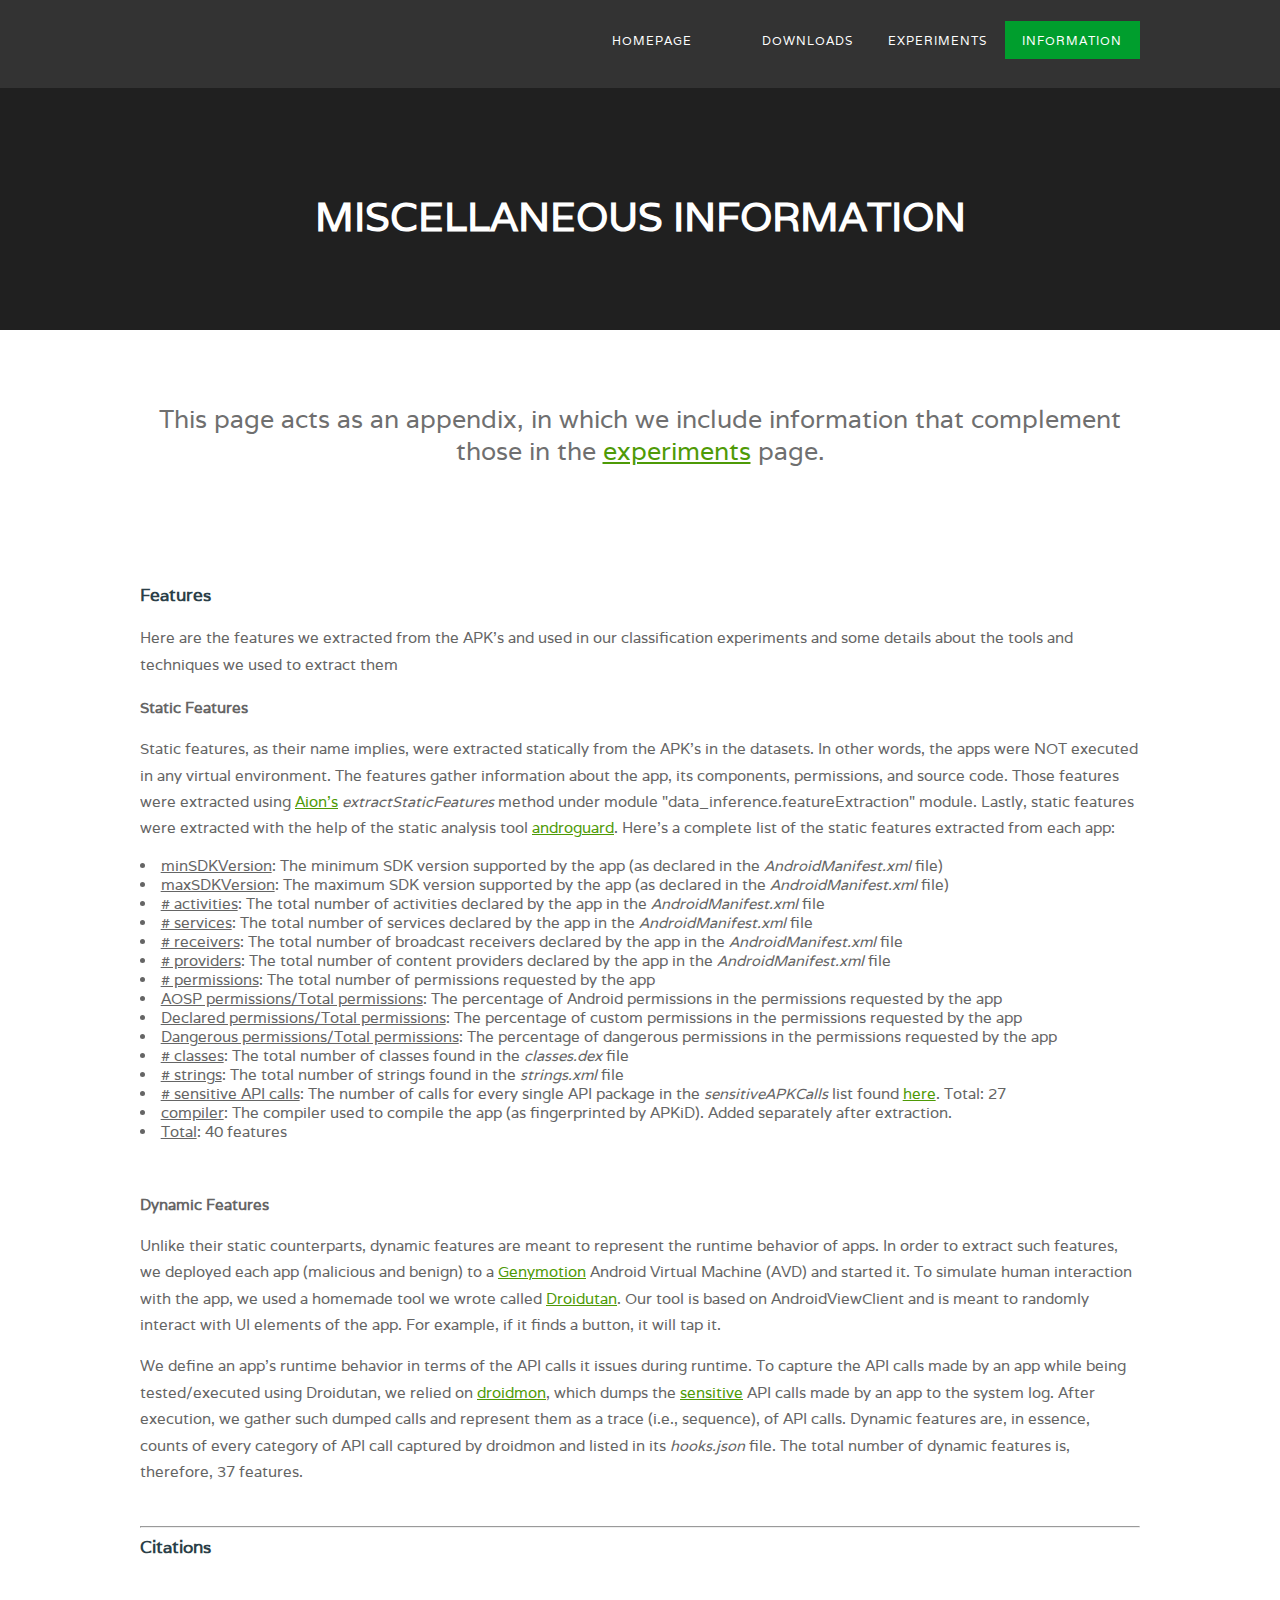
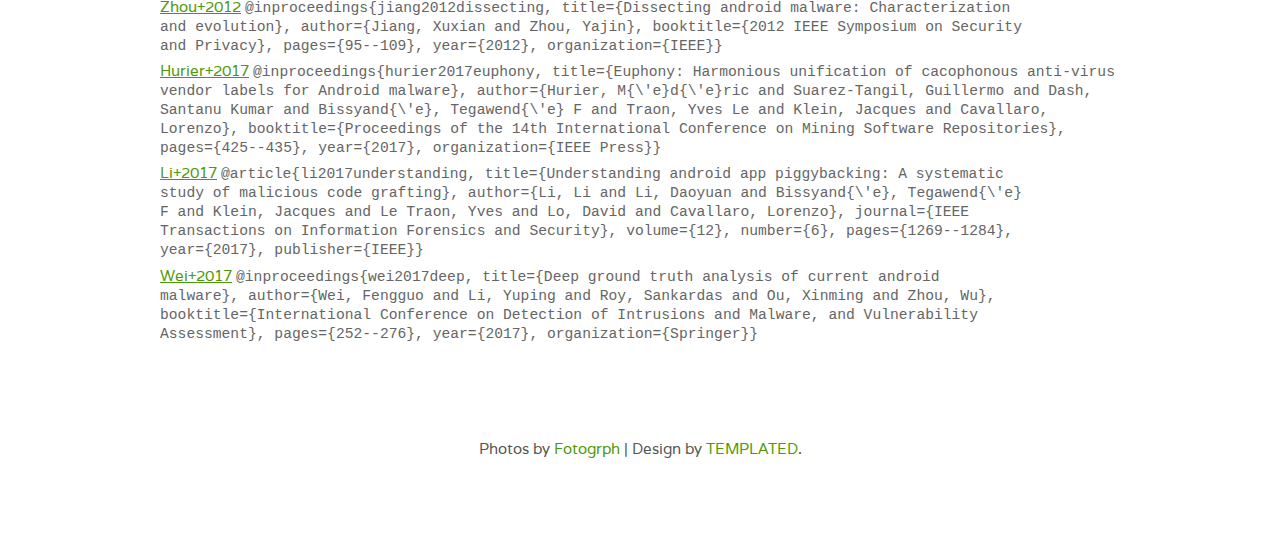
<file: information.html>
<!DOCTYPE html PUBLIC "-//W3C//DTD XHTML 1.0 Strict//EN" "http://www.w3.org/TR/xhtml1/DTD/xhtml1-strict.dtd">
<!--
Design by TEMPLATED
http://templated.co
Released for free under the Creative Commons Attribution License

Name       : PlainDisplay 
Description: A two-column, fixed-width design with dark color scheme.
Version    : 1.0
Released   : 20140309

-->
<html xmlns="http://www.w3.org/1999/xhtml">
<head>
<meta http-equiv="Content-Type" content="text/html; charset=utf-8" />
<title>Android Malware Insights 2018</title>
<meta name="keywords" content="" />
<meta name="description" content="" />
<link href="http://fonts.googleapis.com/css?family=Varela" rel="stylesheet" />
<link href="default.css" rel="stylesheet" type="text/css" media="all" />
<link href="fonts.css" rel="stylesheet" type="text/css" media="all" />

<!--[if IE 6]><link href="default_ie6.css" rel="stylesheet" type="text/css" /><![endif]-->

</head>
<body>
<div id="wrapper">
	<div id="header-wrapper">
	<div id="header" class="container">
		<div id="logo">
			<h1><a href="#"></a></h1>
		</div>
		<div id="menu">
			<ul>
				<li><a href="index.html" accesskey="1" title="">Homepage</a></li>
				<li><a href="#" accesskey="2" title=""></a></li>
				<li><a href="downloads.html" accesskey="3" title="">Downloads</a></li>
				<li><a href="experiments.html" accesskey="4" title="">Experiments</a></li>
				<li class="current_page_item"><a href="information.html" accesskey="5" title="">Information</a></li>
			</ul>
		</div>
	</div>
	</div>
	<div id="banner">
		<div class="container">
			<div class="title">
				<h2>Miscellaneous Information</h2>
				<span class="byline"></span></div>
			<!--<ul class="actions">
				<li><a href="#" class="button">Etiam posuere</a></li>
			</ul>-->
		</div>
	</div>
	<div id="extra" class="container">
		<div class="title">
			<!-- <h2>Information</h2> -->
			<span class="byline">
				This page acts as an appendix, in which we include information that complement those in the 
				<a href="experiments.html">experiments</a> page.
            </span> 
        </div>
	</div>
	
	<!--  Page content here -->
	<div class="container">
		<h3>Features</h3>
		<br/>
		<p>Here are the features we extracted from the APK's and used in our classification experiments and some details about the tools
		and techniques we used to extract them</p>
		<h4>Static Features</h4>
		<p>Static features, as their name implies, were extracted statically from the APK's in the datasets. In other words, the apps
		were <b>NOT</b> executed in any virtual environment. The features gather information about the app, its components, permissions,
		and source code. Those features were extracted using <a href="https://github.com/aleisalem/Aion">Aion's</a> 
		<i>extractStaticFeatures</i> method under module "data_inference.featureExtraction" module. Lastly, static features were extracted
		with the help of the static analysis tool <a href="https://github.com/androguard/androguard">androguard</a>. Here's a complete list of the static 
		features extracted from each app:</p>
		<ul class="list">
			<li><u>minSDKVersion</u>: The minimum SDK version supported by the app (as declared in the <i>AndroidManifest.xml</i> file)</li>
			<li><u>maxSDKVersion</u>: The maximum SDK version supported by the app (as declared in the <i>AndroidManifest.xml</i> file)</li>
			<li><u># activities</u>: The total number of activities declared by the app in the <i>AndroidManifest.xml</i> file</li>
			<li><u># services</u>: The total number of services declared by the app in the <i>AndroidManifest.xml</i> file</li>
			<li><u># receivers</u>: The total number of broadcast receivers declared by the app in the <i>AndroidManifest.xml</i> file</li>
			<li><u># providers</u>: The total number of content providers declared by the app in the <i>AndroidManifest.xml</i> file</li>
			<li><u># permissions</u>: The total number of permissions requested by the app</li>
			<li><u>AOSP permissions/Total permissions</u>: The percentage of Android permissions in the permissions requested by the app</li>
			<li><u>Declared permissions/Total permissions</u>: The percentage of custom permissions in the permissions requested by the app</li>
			<li><u>Dangerous permissions/Total permissions</u>: The percentage of dangerous permissions in the permissions requested by the app</li>
			<li><u># classes</u>: The total number of classes found in the <i>classes.dex</i> file</li>
			<li><u># strings</u>: The total number of strings found in the <i>strings.xml</i> file</li>
			<li><u># sensitive API calls</u>: The number of calls for every single API package in the <i>sensitiveAPKCalls</i> list found <a href="https://github.com/aleisalem/Aion/blob/master/shared/constants.py">here</a>. Total: 27</li>
			<li><u>compiler</u>: The compiler used to compile the app (as fingerprinted by APKiD). Added separately after extraction.</li>
			<li><u>Total</u>: 40 features</li>
		</ul>
		<br/>
		
		<h4>Dynamic Features</h4>
		<p>Unlike their static counterparts, dynamic features are meant to represent the runtime behavior of apps. In order to extract
		such features, we deployed each app (malicious and benign) to a <a href="https://www.genymotion.com/fun-zone/">Genymotion</a>
		Android Virtual Machine (AVD) and started it. To simulate human interaction with the app, we used a homemade tool we wrote
		called <a href="https://github.com/aleisalem/Droidutan">Droidutan</a>. Our tool is based on AndroidViewClient and is meant
		to randomly interact with UI elements of the app. For example, if it finds a button, it will tap it.</p>
		<p>We define an app's runtime behavior in terms of the API calls it issues during runtime. To capture the API calls made by
		an app while being tested/executed using Droidutan, we relied on <a href="https://github.com/idanr1986/droidmon">droidmon</a>,
		which dumps the <a href="https://github.com/idanr1986/droidmon/blob/master/hooks.json">sensitive</a> API calls made by an app 
		to the system log. After execution, we gather such dumped calls and represent them as a trace (i.e., sequence), of API calls.
		Dynamic features are, in essence, counts of every category of API call captured by droidmon and listed in its <i>hooks.json</i>
		file. The total number of dynamic features is, therefore, 37 features.</p>
		<br/>
		
		<hr></hr>
		<h3>Citations</h3>
		<br/>
		<ul style="margin: 20px">
		<li style="margin:.5em 10% .5em 0">
		<a name="zhou+2012"></a>
		<a href="#">Zhou+2012</a>
		<code>@inproceedings{jiang2012dissecting,
			title={Dissecting android malware: Characterization and evolution},
  			author={Jiang, Xuxian and Zhou, Yajin},
  			booktitle={2012 IEEE Symposium on Security and Privacy},
  			pages={95--109},
  			year={2012},
  			organization={IEEE}}
  		</code>
  		</li>
  		<li style="margine: .5em 10% .5em 0">
  		<a name="hurier+2017"></a>
  		<a href="#">Hurier+2017</a>
  		<code>@inproceedings{hurier2017euphony,
  			title={Euphony: Harmonious unification of cacophonous anti-virus vendor labels for Android malware},
  			author={Hurier, M{\'e}d{\'e}ric and Suarez-Tangil, Guillermo and Dash, Santanu Kumar and Bissyand{\'e}, Tegawend{\'e} F and Traon, Yves Le and Klein, Jacques and Cavallaro, Lorenzo},
  			booktitle={Proceedings of the 14th International Conference on Mining Software Repositories},
  			pages={425--435},
  			year={2017},
  			organization={IEEE Press}}
  		</code>
  		</li>
  		
  		<li style="margin:.5em 10% .5em 0">
  		<a name="li+2017"></a>
  		<a href="#">Li+2017</a>
  		<code>@article{li2017understanding,
  			title={Understanding android app piggybacking: A systematic study of malicious code grafting},
  			author={Li, Li and Li, Daoyuan and Bissyand{\'e}, Tegawend{\'e} F and Klein, Jacques and Le Traon, Yves and Lo, David and Cavallaro, Lorenzo},
  			journal={IEEE Transactions on Information Forensics and Security},
  			volume={12},
  			number={6},
  			pages={1269--1284},
  			year={2017},
  			publisher={IEEE}}
  		</code>
		</li>
		<li style="margin: .5em 10% .5em 0">
		<a name="wei+2017"></a>
		<a href="#">Wei+2017</a>
		<code>@inproceedings{wei2017deep,
 			title={Deep ground truth analysis of current android malware},
 			author={Wei, Fengguo and Li, Yuping and Roy, Sankardas and Ou, Xinming and Zhou, Wu},
  			booktitle={International Conference on Detection of Intrusions and Malware, and Vulnerability Assessment},
  			pages={252--276},
  			year={2017},
  			organization={Springer}}
		</code>
		</li>
	</ul>
	</div>
	
	
	<div id="copyright" class="container">
	<p>Photos by <a href="http://fotogrph.com/">Fotogrph</a> | Design by <a href="http://templated.co" rel="nofollow">TEMPLATED</a>.</p>
</div> 
</body>
</html>
</file>
<file: default.css>
html, body
	{
		height: 100%;
	}
	
	body
	{
		margin: 0px;
		padding: 0px;
		background: #333333;
		font-family: 'Varela', sans-serif;
		font-size: 11pt;
		font-weight: 300;
		color: #656565;
	}
	
	
	h1, h2, h3
	{
		margin: 0;
		padding: 0;
		font-weight: 700;
		color: #2B3F48;
	}
	
	p, ol, ul
	{
		margin-top: 0;

	}
	
	ol, ul
	{
		padding: 0;
		list-style: none;
	}
	
	ul.list
	{
		list-style-type: disc;
		list-style-position: inside;
	}
	
	ul.actions
	{
		text-align: center;
	}
		
		ul.actions li
		{
		}
	
	p
	{
		line-height: 180%;
	}
	
	strong
	{
	}
	
	a
	{
		color: #4e9a06;
	}
	
	a:hover
	{
		text-decoration: none;
	}
	
	.container
	{
		overflow: hidden;
		margin: 0em auto;
		width: 1000px;
	}
	
/*********************************************************************************/
/* Image Style                                                                   */
/*********************************************************************************/

	.image
	{
		display: inline-block;
	}
	
	.image img
	{
		display: block;
		width: 100%;
	}
	
	.image-full
	{
		display: block;
		width: 100%;
		margin: 0 0 2em 0;
	}
	
	.image-left
	{
		float: left;
		margin: 0 2em 2em 0;
	}
	
	.image-centered
	{
		display: block;
		margin: 0 0 2em 0;
	}
	
	.image-centered img
	{
		margin: 0 auto;
		width: auto;
	}

/*********************************************************************************/
/* List Styles                                                                   */
/*********************************************************************************/

	ul.staff
	{
		margin-bottom: 3em;
	}

	ul.staff li
	{
		display: inline-block;
	}
	
	ul.staff li img
	{
		width: 80%;
		border-radius: 50%;
	}


/*********************************************************************************/
/* Social Icon Styles                                                            */
/*********************************************************************************/

	ul.contact
	{
		margin: 0;
		padding: 2em 0em 0em 0em;
		list-style: none;
	}
	
	ul.contact li
	{
		display: inline-block;
		padding: 0em 0.30em;
		font-size: 1em;
	}
	
	ul.contact li span
	{
		display: none;
		margin: 0;
		padding: 0;
	}
	
	ul.contact li a
	{
		color: #FFF;
	}
	
	ul.contact li a:before
	{
		display: inline-block;
		background: #3f3f3f;
		width: 40px;
		height: 40px;
		line-height: 40px;
		border-radius: 20px;
		text-align: center;
		color: #FFFFFF;
	}
	
	ul.contact li a.icon-twitter:before { background: #2DAAE4; }
	ul.contact li a.icon-facebook:before { background: #39599F; }
	ul.contact li a.icon-dribbble:before { background: #C4376B;	}
	ul.contact li a.icon-tumblr:before { background: #31516A; }
	ul.contact li a.icon-rss:before { background: #F2600B; }

/*********************************************************************************/
/* Button Style                                                                  */
/*********************************************************************************/

	.button
	{
		display: inline-block;
		padding: 0em 3em;
		background: #009E2D;
		letter-spacing: 0.20em;
		line-height: 4em;
		text-decoration: none;
		text-transform: uppercase;
		font-weight: 400;
		font-size: 1em;
		color: #FFF;
	}
	
	.button:before
	{
		display: inline-block;
		background: #FFC31F;
		margin-right: 1em;
		width: 40px;
		height: 40px;
		line-height: 40px;
		border-radius: 20px;
		text-align: center;
		color: #272925;
	}
	
/*********************************************************************************/
/* Heading Titles                                                                */
/*********************************************************************************/

	.title
	{
		margin-bottom: 3em;
	}
	
	.title h2
	{
		text-transform: uppercase;
		font-size: 2.7em;
	}
	
	.title .byline
	{
		font-size: 1.7em;
		color: #6F6F6F;
	}
		
/*********************************************************************************/
/* 4-column                                                                      */
/*********************************************************************************/

	.box1,
	.box2,
	.box3,
	.box4
	{
		width: 235px;
	}
	
	.box1,
	.box2,
	.box3,
	{
		float: left;
		margin-right: 20px;
	}
	
	.box4
	{
		float: right;
	}
	
/*********************************************************************************/
/* 3-column                                                                      */
/*********************************************************************************/

	.boxA,
	.boxB,
	.boxC
	{
		width: 320px;
	}
	.boxA,
	.boxB
	{
		float: left;
		margin-right: 20px;
	}
	
	.boxC
	{
		float: right;
	}

/*********************************************************************************/
/* 2-column                                                                      */
/*********************************************************************************/

	.tbox1,
	.tbox2
	{
		width: 575px;
	}
	
	.tbox1
	{
		float: left;
	}

	.tbox2
	{
		float: right;
	}
	
	#wrapper
	{
		background: #FFF;
	}

/*********************************************************************************/
/* Header                                                                        */
/*********************************************************************************/

	#header-wrapper
	{
		background: #333333;
	}

	#header
	{
		position: relative;
		padding: 3em 0em;
	}

/*********************************************************************************/
/* Logo                                                                          */
/*********************************************************************************/

	#logo
	{
		position: absolute;
		top: 1em;
		left: 0;
	}
	
	#logo h1
	{
		color: #FFF;
	}
	
	#logo a
	{
		text-decoration: none;
		text-transform: uppercase;
		color: #FFF;
	}

/*********************************************************************************/
/* Menu                                                                          */
/*********************************************************************************/

	#menu
	{
		position: absolute;
		top: 2em;
		right: 0;
	}
	
	#menu ul
	{
		display: inline-block;
	}
	
	#menu li
	{
		display: block;
		float: left;
		text-align: center;
	}
	
	#menu li a, #menu li span
	{
		padding: 1em 1.5em;
		letter-spacing: 1px;
		text-decoration: none;
		text-transform: uppercase;
		font-size: 0.8em;
		color: #FFF;
	}
	
	#menu li:hover a, #menu li.active a, #menu li.active span
	{
		color: #FFF;
	}
	
	#menu .current_page_item a
	{
		background: #009E2D;
		color: #FFF;
	}
	
	#menu .icon
	{
	}

/*********************************************************************************/
/* Banner                                                                        */
/*********************************************************************************/

	#banner
	{
		overflow: hidden;
		padding: 7em 0em 5em 0em;
		background: #202020;
		background-size: cover;
		text-align: center;
		color: rgba(255,255,255,.8);
	}

	#banner .title
	{
		margin-bottom: 1em;
		text-transform: uppercase !important;
	}

	#banner .title h2
	{
		color: #FFF;
	}

	#banner .title .byline
	{
		color: rgba(255,255,255,.6);
	}
	
	#banner .button
	{
		margin-top: 3em;
		background: #009E2D !important;
	}

/*********************************************************************************/
/* Page                                                                          */
/*********************************************************************************/

	#page
	{
		padding: 5em 0em;
		text-align: center;
	}
	
	#page .button
	{
		margin-top: 2em;
		display: inline-block;
		text-align: center;
	}

/*********************************************************************************/
/* Content                                                                       */
/*********************************************************************************/

	#content
	{
	}

/*********************************************************************************/
/* Sidebar                                                                       */
/*********************************************************************************/

	#sidebar
	{
	}

/*********************************************************************************/
/* Footer                                                                        */
/*********************************************************************************/

	#footer
	{
	}

/*********************************************************************************/
/* Copyright                                                                     */
/*********************************************************************************/

	#copyright
	{
		overflow: hidden;
		padding: 5em 0em;
		border-top: 1px solid rgba(255,255,255,0.08);
	}
	
	#copyright p
	{
		text-align: center;
		font-size: 1em;
		color: #555753;
	}
	
	#copyright a
	{
		text-decoration: none;
		color: #4e9a06;
	}

/*********************************************************************************/
/* Featured                                                                      */
/*********************************************************************************/

	#featured
	{
		overflow: hidden;
		padding: 5em 0em;
		background: #009E2D;
		color: rgba(255,255,255,.8);
		text-align: center;
	}

	#featured a
	{
		color: rgba(255,255,255,1);
	}
	
	#featured .button
	{
		background: #FFF;
		margin-top: 3em;
		font-size: 1em;
		color: #009E2D;
	}

	#featured .title
	{
	}

	#featured .title h2
	{
		color: #FFF;
	}

	#featured .title .byline
	{
		color: rgba(255,255,255,.6);
	}

/*********************************************************************************/
/* Featured                                                                      */
/*********************************************************************************/

.box
{
	padding: 3em 2em 2em 2em;
	border: 1px solid rgba(0,0,0,0.1);
	border-radius: 8px;
		text-align: center;
}


	#extra
	{
		overflow: hidden;
		padding: 5em 0em;
	}
	
	#extra .title
	{
		text-align: center;
	}
	
	#extra .button
	{
		margin-top: 5em;
	}
	
	#extra .fa
	{
		display: block;
		margin-bottom: 0.5em;
		text-align: center;
		font-size: 3em;
	}

/* Table */
.table-wrapper {
  -webkit-overflow-scrolling: touch;
  overflow-x: auto; }

table {
  margin: 0 0 2rem 0;
  width: 100%; }
  table tbody tr {
    border: solid 1px;
    border-left: 0;
    border-right: 0; }
  table td {
    padding: 0.75rem 0.75rem; }
  table th {
    font-size: 0.9rem;
    font-weight: 600;
    padding: 0 0.75rem 0.75rem 0.75rem;
    text-align: left; }
  table thead {
    border-bottom: solid 2px; }
  table tfoot {
    border-top: solid 2px; }
  table.alt {
    border-collapse: separate; }
    table.alt tbody tr td {
      border: solid 1px;
      border-left-width: 0;
      border-top-width: 0; }
      table.alt tbody tr td:first-child {
        border-left-width: 1px; }
    table.alt tbody tr:first-child td {
      border-top-width: 1px; }
    table.alt thead {
      border-bottom: 0; }
    table.alt tfoot {
      border-top: 0; }

table tbody tr {
  border-color: rgba(0, 0, 0, 0.25); }
  table tbody tr:nth-child(2n + 1) {
    background-color: rgba(0, 0, 0, 0.075); }
table th {
  color: #555555; }
table thead {
  border-bottom-color: rgba(0, 0, 0, 0.25); }
table tfoot {
  border-top-color: rgba(0, 0, 0, 0.25); }
table.alt tbody tr td {
  border-color: rgba(0, 0, 0, 0.25); }
</file>
<file: fonts.css>
@charset 'UTF-8';

@font-face{font-family:'FontAwesome';src:url('font/fontawesome-webfont.eot?v=4.0.1');src:url('font/fontawesome-webfont.eot?#iefix&v=4.0.1') format('embedded-opentype'),url('font/fontawesome-webfont.woff?v=4.0.1') format('woff'),url('font/fontawesome-webfont.ttf?v=4.0.1') format('truetype'),url('font/fontawesome-webfont.svg?v=4.0.1#fontawesomeregular') format('svg');font-weight:normal;font-style:normal}

/*********************************************************************************/
/* Icons                                                                         */
/* Powered by Font Awesome by Dave Gandy | http://fontawesome.io                 */
/* Licensed under the SIL OFL 1.1 (font), MIT (CSS)                              */
/*********************************************************************************/

	.fa
	{
		text-decoration: none;
	}

		.fa:before
		{
			display:inline-block;
			font-family: FontAwesome;
			font-size: 1.25em;
			text-decoration: none;
			font-style: normal;
			font-weight: normal;
			line-height: 1;
			-webkit-font-smoothing:antialiased;
			-moz-osx-font-smoothing:grayscale;
		}

		.fa-lg{font-size:1.3333333333333333em;line-height:.75em;vertical-align:-15%}
		.fa-2x{font-size:2em}
		.fa-3x{font-size:3em}
		.fa-4x{font-size:4em}
		.fa-5x{font-size:5em}
		.fa-fw{width:1.2857142857142858em;text-align:center}
		.fa-ul{padding-left:0;margin-left:2.142857142857143em;list-style-type:none}.fa-ul>li{position:relative}
		.fa-li{position:absolute;left:-2.142857142857143em;width:2.142857142857143em;top:.14285714285714285em;text-align:center}.fa-li.fa-lg{left:-1.8571428571428572em}
		.fa-border{padding:.2em .25em .15em;border:solid .08em #eee;border-radius:.1em}
		.pull-right{float:right}
		.pull-left{float:left}
		.fa.pull-left{margin-right:.3em}
		.fa.pull-right{margin-left:.3em}
		.fa-spin{-webkit-animation:spin 2s infinite linear;-moz-animation:spin 2s infinite linear;-o-animation:spin 2s infinite linear;animation:spin 2s infinite linear}
		@-moz-keyframes spin{0%{-moz-transform:rotate(0deg)} 100%{-moz-transform:rotate(359deg)}}@-webkit-keyframes spin{0%{-webkit-transform:rotate(0deg)} 100%{-webkit-transform:rotate(359deg)}}@-o-keyframes spin{0%{-o-transform:rotate(0deg)} 100%{-o-transform:rotate(359deg)}}@-ms-keyframes spin{0%{-ms-transform:rotate(0deg)} 100%{-ms-transform:rotate(359deg)}}@keyframes spin{0%{transform:rotate(0deg)} 100%{transform:rotate(359deg)}}.fa-rotate-90{filter:progid:DXImageTransform.Microsoft.BasicImage(rotation=1);-webkit-transform:rotate(90deg);-moz-transform:rotate(90deg);-ms-transform:rotate(90deg);-o-transform:rotate(90deg);transform:rotate(90deg)}
		.fa-rotate-180{filter:progid:DXImageTransform.Microsoft.BasicImage(rotation=2);-webkit-transform:rotate(180deg);-moz-transform:rotate(180deg);-ms-transform:rotate(180deg);-o-transform:rotate(180deg);transform:rotate(180deg)}
		.fa-rotate-270{filter:progid:DXImageTransform.Microsoft.BasicImage(rotation=3);-webkit-transform:rotate(270deg);-moz-transform:rotate(270deg);-ms-transform:rotate(270deg);-o-transform:rotate(270deg);transform:rotate(270deg)}
		.fa-flip-horizontal{filter:progid:DXImageTransform.Microsoft.BasicImage(rotation=0, mirror=1);-webkit-transform:scale(-1, 1);-moz-transform:scale(-1, 1);-ms-transform:scale(-1, 1);-o-transform:scale(-1, 1);transform:scale(-1, 1)}
		.fa-flip-vertical{filter:progid:DXImageTransform.Microsoft.BasicImage(rotation=2, mirror=1);-webkit-transform:scale(1, -1);-moz-transform:scale(1, -1);-ms-transform:scale(1, -1);-o-transform:scale(1, -1);transform:scale(1, -1)}
		.fa-stack{position:relative;display:inline-block;width:2em;height:2em;line-height:2em;vertical-align:middle}
		.fa-stack-1x,.fa-stack-2x{position:absolute;left:0;width:100%;text-align:center}
		.fa-stack-1x{line-height:inherit}
		.fa-stack-2x{font-size:2em}
		.fa-inverse{color:#fff}
		.fa-glass:before{content:"\f000"}
		.fa-music:before{content:"\f001"}
		.fa-search:before{content:"\f002"}
		.fa-envelope-o:before{content:"\f003"}
		.fa-heart:before{content:"\f004"}
		.fa-star:before{content:"\f005"}
		.fa-star-o:before{content:"\f006"}
		.fa-user:before{content:"\f007"}
		.fa-film:before{content:"\f008"}
		.fa-th-large:before{content:"\f009"}
		.fa-th:before{content:"\f00a"}
		.fa-th-list:before{content:"\f00b"}
		.fa-check:before{content:"\f00c"}
		.fa-times:before{content:"\f00d"}
		.fa-search-plus:before{content:"\f00e"}
		.fa-search-minus:before{content:"\f010"}
		.fa-power-off:before{content:"\f011"}
		.fa-signal:before{content:"\f012"}
		.fa-gear:before,.fa-cog:before{content:"\f013"}
		.fa-trash-o:before{content:"\f014"}
		.fa-home:before{content:"\f015"}
		.fa-file-o:before{content:"\f016"}
		.fa-clock-o:before{content:"\f017"}
		.fa-road:before{content:"\f018"}
		.fa-download:before{content:"\f019"}
		.fa-arrow-circle-o-down:before{content:"\f01a"}
		.fa-arrow-circle-o-up:before{content:"\f01b"}
		.fa-inbox:before{content:"\f01c"}
		.fa-play-circle-o:before{content:"\f01d"}
		.fa-rotate-right:before,.fa-repeat:before{content:"\f01e"}
		.fa-refresh:before{content:"\f021"}
		.fa-list-alt:before{content:"\f022"}
		.fa-lock:before{content:"\f023"}
		.fa-flag:before{content:"\f024"}
		.fa-headphones:before{content:"\f025"}
		.fa-volume-off:before{content:"\f026"}
		.fa-volume-down:before{content:"\f027"}
		.fa-volume-up:before{content:"\f028"}
		.fa-qrcode:before{content:"\f029"}
		.fa-barcode:before{content:"\f02a"}
		.fa-tag:before{content:"\f02b"}
		.fa-tags:before{content:"\f02c"}
		.fa-book:before{content:"\f02d"}
		.fa-bookmark:before{content:"\f02e"}
		.fa-print:before{content:"\f02f"}
		.fa-camera:before{content:"\f030"}
		.fa-font:before{content:"\f031"}
		.fa-bold:before{content:"\f032"}
		.fa-italic:before{content:"\f033"}
		.fa-text-height:before{content:"\f034"}
		.fa-text-width:before{content:"\f035"}
		.fa-align-left:before{content:"\f036"}
		.fa-align-center:before{content:"\f037"}
		.fa-align-right:before{content:"\f038"}
		.fa-align-justify:before{content:"\f039"}
		.fa-list:before{content:"\f03a"}
		.fa-dedent:before,.fa-outdent:before{content:"\f03b"}
		.fa-indent:before{content:"\f03c"}
		.fa-video-camera:before{content:"\f03d"}
		.fa-picture-o:before{content:"\f03e"}
		.fa-pencil:before{content:"\f040"}
		.fa-map-marker:before{content:"\f041"}
		.fa-adjust:before{content:"\f042"}
		.fa-tint:before{content:"\f043"}
		.fa-edit:before,.fa-pencil-square-o:before{content:"\f044"}
		.fa-share-square-o:before{content:"\f045"}
		.fa-check-square-o:before{content:"\f046"}
		.fa-move:before{content:"\f047"}
		.fa-step-backward:before{content:"\f048"}
		.fa-fast-backward:before{content:"\f049"}
		.fa-backward:before{content:"\f04a"}
		.fa-play:before{content:"\f04b"}
		.fa-pause:before{content:"\f04c"}
		.fa-stop:before{content:"\f04d"}
		.fa-forward:before{content:"\f04e"}
		.fa-fast-forward:before{content:"\f050"}
		.fa-step-forward:before{content:"\f051"}
		.fa-eject:before{content:"\f052"}
		.fa-chevron-left:before{content:"\f053"}
		.fa-chevron-right:before{content:"\f054"}
		.fa-plus-circle:before{content:"\f055"}
		.fa-minus-circle:before{content:"\f056"}
		.fa-times-circle:before{content:"\f057"}
		.fa-check-circle:before{content:"\f058"}
		.fa-question-circle:before{content:"\f059"}
		.fa-info-circle:before{content:"\f05a"}
		.fa-crosshairs:before{content:"\f05b"}
		.fa-times-circle-o:before{content:"\f05c"}
		.fa-check-circle-o:before{content:"\f05d"}
		.fa-ban:before{content:"\f05e"}
		.fa-arrow-left:before{content:"\f060"}
		.fa-arrow-right:before{content:"\f061"}
		.fa-arrow-up:before{content:"\f062"}
		.fa-arrow-down:before{content:"\f063"}
		.fa-mail-forward:before,.fa-share:before{content:"\f064"}
		.fa-resize-full:before{content:"\f065"}
		.fa-resize-small:before{content:"\f066"}
		.fa-plus:before{content:"\f067"}
		.fa-minus:before{content:"\f068"}
		.fa-asterisk:before{content:"\f069"}
		.fa-exclamation-circle:before{content:"\f06a"}
		.fa-gift:before{content:"\f06b"}
		.fa-leaf:before{content:"\f06c"}
		.fa-fire:before{content:"\f06d"}
		.fa-eye:before{content:"\f06e"}
		.fa-eye-slash:before{content:"\f070"}
		.fa-warning:before,.fa-exclamation-triangle:before{content:"\f071"}
		.fa-plane:before{content:"\f072"}
		.fa-calendar:before{content:"\f073"}
		.fa-random:before{content:"\f074"}
		.fa-comment:before{content:"\f075"}
		.fa-magnet:before{content:"\f076"}
		.fa-chevron-up:before{content:"\f077"}
		.fa-chevron-down:before{content:"\f078"}
		.fa-retweet:before{content:"\f079"}
		.fa-shopping-cart:before{content:"\f07a"}
		.fa-folder:before{content:"\f07b"}
		.fa-folder-open:before{content:"\f07c"}
		.fa-resize-vertical:before{content:"\f07d"}
		.fa-resize-horizontal:before{content:"\f07e"}
		.fa-bar-chart-o:before{content:"\f080"}
		.fa-twitter-square:before{content:"\f081"}
		.fa-facebook-square:before{content:"\f082"}
		.fa-camera-retro:before{content:"\f083"}
		.fa-key:before{content:"\f084"}
		.fa-gears:before,.fa-cogs:before{content:"\f085"}
		.fa-comments:before{content:"\f086"}
		.fa-thumbs-o-up:before{content:"\f087"}
		.fa-thumbs-o-down:before{content:"\f088"}
		.fa-star-half:before{content:"\f089"}
		.fa-heart-o:before{content:"\f08a"}
		.fa-sign-out:before{content:"\f08b"}
		.fa-linkedin-square:before{content:"\f08c"}
		.fa-thumb-tack:before{content:"\f08d"}
		.fa-external-link:before{content:"\f08e"}
		.fa-sign-in:before{content:"\f090"}
		.fa-trophy:before{content:"\f091"}
		.fa-github-square:before{content:"\f092"}
		.fa-upload:before{content:"\f093"}
		.fa-lemon-o:before{content:"\f094"}
		.fa-phone:before{content:"\f095"}
		.fa-square-o:before{content:"\f096"}
		.fa-bookmark-o:before{content:"\f097"}
		.fa-phone-square:before{content:"\f098"}
		.fa-twitter:before{content:"\f099"}
		.fa-facebook:before{content:"\f09a"}
		.fa-github:before{content:"\f09b"}
		.fa-unlock:before{content:"\f09c"}
		.fa-credit-card:before{content:"\f09d"}
		.fa-rss:before{content:"\f09e"}
		.fa-hdd-o:before{content:"\f0a0"}
		.fa-bullhorn:before{content:"\f0a1"}
		.fa-bell:before{content:"\f0f3"}
		.fa-certificate:before{content:"\f0a3"}
		.fa-hand-o-right:before{content:"\f0a4"}
		.fa-hand-o-left:before{content:"\f0a5"}
		.fa-hand-o-up:before{content:"\f0a6"}
		.fa-hand-o-down:before{content:"\f0a7"}
		.fa-arrow-circle-left:before{content:"\f0a8"}
		.fa-arrow-circle-right:before{content:"\f0a9"}
		.fa-arrow-circle-up:before{content:"\f0aa"}
		.fa-arrow-circle-down:before{content:"\f0ab"}
		.fa-globe:before{content:"\f0ac"}
		.fa-wrench:before{content:"\f0ad"}
		.fa-tasks:before{content:"\f0ae"}
		.fa-filter:before{content:"\f0b0"}
		.fa-briefcase:before{content:"\f0b1"}
		.fa-fullscreen:before{content:"\f0b2"}
		.fa-group:before{content:"\f0c0"}
		.fa-chain:before,.fa-link:before{content:"\f0c1"}
		.fa-cloud:before{content:"\f0c2"}
		.fa-flask:before{content:"\f0c3"}
		.fa-cut:before,.fa-scissors:before{content:"\f0c4"}
		.fa-copy:before,.fa-files-o:before{content:"\f0c5"}
		.fa-paperclip:before{content:"\f0c6"}
		.fa-save:before,.fa-floppy-o:before{content:"\f0c7"}
		.fa-square:before{content:"\f0c8"}
		.fa-reorder:before{content:"\f0c9"}
		.fa-list-ul:before{content:"\f0ca"}
		.fa-list-ol:before{content:"\f0cb"}
		.fa-strikethrough:before{content:"\f0cc"}
		.fa-underline:before{content:"\f0cd"}
		.fa-table:before{content:"\f0ce"}
		.fa-magic:before{content:"\f0d0"}
		.fa-truck:before{content:"\f0d1"}
		.fa-pinterest:before{content:"\f0d2"}
		.fa-pinterest-square:before{content:"\f0d3"}
		.fa-google-plus-square:before{content:"\f0d4"}
		.fa-google-plus:before{content:"\f0d5"}
		.fa-money:before{content:"\f0d6"}
		.fa-caret-down:before{content:"\f0d7"}
		.fa-caret-up:before{content:"\f0d8"}
		.fa-caret-left:before{content:"\f0d9"}
		.fa-caret-right:before{content:"\f0da"}
		.fa-columns:before{content:"\f0db"}
		.fa-unsorted:before,.fa-sort:before{content:"\f0dc"}
		.fa-sort-down:before,.fa-sort-asc:before{content:"\f0dd"}
		.fa-sort-up:before,.fa-sort-desc:before{content:"\f0de"}
		.fa-envelope:before{content:"\f0e0"}
		.fa-linkedin:before{content:"\f0e1"}
		.fa-rotate-left:before,.fa-undo:before{content:"\f0e2"}
		.fa-legal:before,.fa-gavel:before{content:"\f0e3"}
		.fa-dashboard:before,.fa-tachometer:before{content:"\f0e4"}
		.fa-comment-o:before{content:"\f0e5"}
		.fa-comments-o:before{content:"\f0e6"}
		.fa-flash:before,.fa-bolt:before{content:"\f0e7"}
		.fa-sitemap:before{content:"\f0e8"}
		.fa-umbrella:before{content:"\f0e9"}
		.fa-paste:before,.fa-clipboard:before{content:"\f0ea"}
		.fa-lightbulb-o:before{content:"\f0eb"}
		.fa-exchange:before{content:"\f0ec"}
		.fa-cloud-download:before{content:"\f0ed"}
		.fa-cloud-upload:before{content:"\f0ee"}
		.fa-user-md:before{content:"\f0f0"}
		.fa-stethoscope:before{content:"\f0f1"}
		.fa-suitcase:before{content:"\f0f2"}
		.fa-bell-o:before{content:"\f0a2"}
		.fa-coffee:before{content:"\f0f4"}
		.fa-cutlery:before{content:"\f0f5"}
		.fa-file-text-o:before{content:"\f0f6"}
		.fa-building:before{content:"\f0f7"}
		.fa-hospital:before{content:"\f0f8"}
		.fa-ambulance:before{content:"\f0f9"}
		.fa-medkit:before{content:"\f0fa"}
		.fa-fighter-jet:before{content:"\f0fb"}
		.fa-beer:before{content:"\f0fc"}
		.fa-h-square:before{content:"\f0fd"}
		.fa-plus-square:before{content:"\f0fe"}
		.fa-angle-double-left:before{content:"\f100"}
		.fa-angle-double-right:before{content:"\f101"}
		.fa-angle-double-up:before{content:"\f102"}
		.fa-angle-double-down:before{content:"\f103"}
		.fa-angle-left:before{content:"\f104"}
		.fa-angle-right:before{content:"\f105"}
		.fa-angle-up:before{content:"\f106"}
		.fa-angle-down:before{content:"\f107"}
		.fa-desktop:before{content:"\f108"}
		.fa-laptop:before{content:"\f109"}
		.fa-tablet:before{content:"\f10a"}
		.fa-mobile-phone:before,.fa-mobile:before{content:"\f10b"}
		.fa-circle-o:before{content:"\f10c"}
		.fa-quote-left:before{content:"\f10d"}
		.fa-quote-right:before{content:"\f10e"}
		.fa-spinner:before{content:"\f110"}
		.fa-circle:before{content:"\f111"}
		.fa-mail-reply:before,.fa-reply:before{content:"\f112"}
		.fa-github-alt:before{content:"\f113"}
		.fa-folder-o:before{content:"\f114"}
		.fa-folder-open-o:before{content:"\f115"}
		.fa-expand-o:before{content:"\f116"}
		.fa-collapse-o:before{content:"\f117"}
		.fa-smile-o:before{content:"\f118"}
		.fa-frown-o:before{content:"\f119"}
		.fa-meh-o:before{content:"\f11a"}
		.fa-gamepad:before{content:"\f11b"}
		.fa-keyboard-o:before{content:"\f11c"}
		.fa-flag-o:before{content:"\f11d"}
		.fa-flag-checkered:before{content:"\f11e"}
		.fa-terminal:before{content:"\f120"}
		.fa-code:before{content:"\f121"}
		.fa-reply-all:before{content:"\f122"}
		.fa-mail-reply-all:before{content:"\f122"}
		.fa-star-half-empty:before,.fa-star-half-full:before,.fa-star-half-o:before{content:"\f123"}
		.fa-location-arrow:before{content:"\f124"}
		.fa-crop:before{content:"\f125"}
		.fa-code-fork:before{content:"\f126"}
		.fa-unlink:before,.fa-chain-broken:before{content:"\f127"}
		.fa-question:before{content:"\f128"}
		.fa-info:before{content:"\f129"}
		.fa-exclamation:before{content:"\f12a"}
		.fa-superscript:before{content:"\f12b"}
		.fa-subscript:before{content:"\f12c"}
		.fa-eraser:before{content:"\f12d"}
		.fa-puzzle-piece:before{content:"\f12e"}
		.fa-microphone:before{content:"\f130"}
		.fa-microphone-slash:before{content:"\f131"}
		.fa-shield:before{content:"\f132"}
		.fa-calendar-o:before{content:"\f133"}
		.fa-fire-extinguisher:before{content:"\f134"}
		.fa-rocket:before{content:"\f135"}
		.fa-maxcdn:before{content:"\f136"}
		.fa-chevron-circle-left:before{content:"\f137"}
		.fa-chevron-circle-right:before{content:"\f138"}
		.fa-chevron-circle-up:before{content:"\f139"}
		.fa-chevron-circle-down:before{content:"\f13a"}
		.fa-html5:before{content:"\f13b"}
		.fa-css3:before{content:"\f13c"}
		.fa-anchor:before{content:"\f13d"}
		.fa-unlock-o:before{content:"\f13e"}
		.fa-bullseye:before{content:"\f140"}
		.fa-ellipsis-horizontal:before{content:"\f141"}
		.fa-ellipsis-vertical:before{content:"\f142"}
		.fa-rss-square:before{content:"\f143"}
		.fa-play-circle:before{content:"\f144"}
		.fa-ticket:before{content:"\f145"}
		.fa-minus-square:before{content:"\f146"}
		.fa-minus-square-o:before{content:"\f147"}
		.fa-level-up:before{content:"\f148"}
		.fa-level-down:before{content:"\f149"}
		.fa-check-square:before{content:"\f14a"}
		.fa-pencil-square:before{content:"\f14b"}
		.fa-external-link-square:before{content:"\f14c"}
		.fa-share-square:before{content:"\f14d"}
		.fa-compass:before{content:"\f14e"}
		.fa-toggle-down:before,.fa-caret-square-o-down:before{content:"\f150"}
		.fa-toggle-up:before,.fa-caret-square-o-up:before{content:"\f151"}
		.fa-toggle-right:before,.fa-caret-square-o-right:before{content:"\f152"}
		.fa-euro:before,.fa-eur:before{content:"\f153"}
		.fa-gbp:before{content:"\f154"}
		.fa-dollar:before,.fa-usd:before{content:"\f155"}
		.fa-rupee:before,.fa-inr:before{content:"\f156"}
		.fa-cny:before,.fa-rmb:before,.fa-yen:before,.fa-jpy:before{content:"\f157"}
		.fa-ruble:before,.fa-rouble:before,.fa-rub:before{content:"\f158"}
		.fa-won:before,.fa-krw:before{content:"\f159"}
		.fa-bitcoin:before,.fa-btc:before{content:"\f15a"}
		.fa-file:before{content:"\f15b"}
		.fa-file-text:before{content:"\f15c"}
		.fa-sort-alpha-asc:before{content:"\f15d"}
		.fa-sort-alpha-desc:before{content:"\f15e"}
		.fa-sort-amount-asc:before{content:"\f160"}
		.fa-sort-amount-desc:before{content:"\f161"}
		.fa-sort-numeric-asc:before{content:"\f162"}
		.fa-sort-numeric-desc:before{content:"\f163"}
		.fa-thumbs-up:before{content:"\f164"}
		.fa-thumbs-down:before{content:"\f165"}
		.fa-youtube-square:before{content:"\f166"}
		.fa-youtube:before{content:"\f167"}
		.fa-xing:before{content:"\f168"}
		.fa-xing-square:before{content:"\f169"}
		.fa-youtube-play:before{content:"\f16a"}
		.fa-dropbox:before{content:"\f16b"}
		.fa-stack-overflow:before{content:"\f16c"}
		.fa-instagram:before{content:"\f16d"}
		.fa-flickr:before{content:"\f16e"}
		.fa-adn:before{content:"\f170"}
		.fa-bitbucket:before{content:"\f171"}
		.fa-bitbucket-square:before{content:"\f172"}
		.fa-tumblr:before{content:"\f173"}
		.fa-tumblr-square:before{content:"\f174"}
		.fa-long-arrow-down:before{content:"\f175"}
		.fa-long-arrow-up:before{content:"\f176"}
		.fa-long-arrow-left:before{content:"\f177"}
		.fa-long-arrow-right:before{content:"\f178"}
		.fa-apple:before{content:"\f179"}
		.fa-windows:before{content:"\f17a"}
		.fa-android:before{content:"\f17b"}
		.fa-linux:before{content:"\f17c"}
		.fa-dribbble:before{content:"\f17d"}
		.fa-skype:before{content:"\f17e"}
		.fa-foursquare:before{content:"\f180"}
		.fa-trello:before{content:"\f181"}
		.fa-female:before{content:"\f182"}
		.fa-male:before{content:"\f183"}
		.fa-gittip:before{content:"\f184"}
		.fa-sun-o:before{content:"\f185"}
		.fa-moon-o:before{content:"\f186"}
		.fa-archive:before{content:"\f187"}
		.fa-bug:before{content:"\f188"}
		.fa-vk:before{content:"\f189"}
		.fa-weibo:before{content:"\f18a"}
		.fa-renren:before{content:"\f18b"}
		.fa-pagelines:before{content:"\f18c"}
		.fa-stack-exchange:before{content:"\f18d"}
		.fa-arrow-circle-o-right:before{content:"\f18e"}
		.fa-arrow-circle-o-left:before{content:"\f190"}
		.fa-toggle-left:before,.fa-caret-square-o-left:before{content:"\f191"}
		.fa-dot-circle-o:before{content:"\f192"}
		.fa-wheelchair:before{content:"\f193"}
		.fa-vimeo-square:before{content:"\f194"}
		.fa-turkish-lira:before,.fa-try:before{content:"\f195"}
</file>
